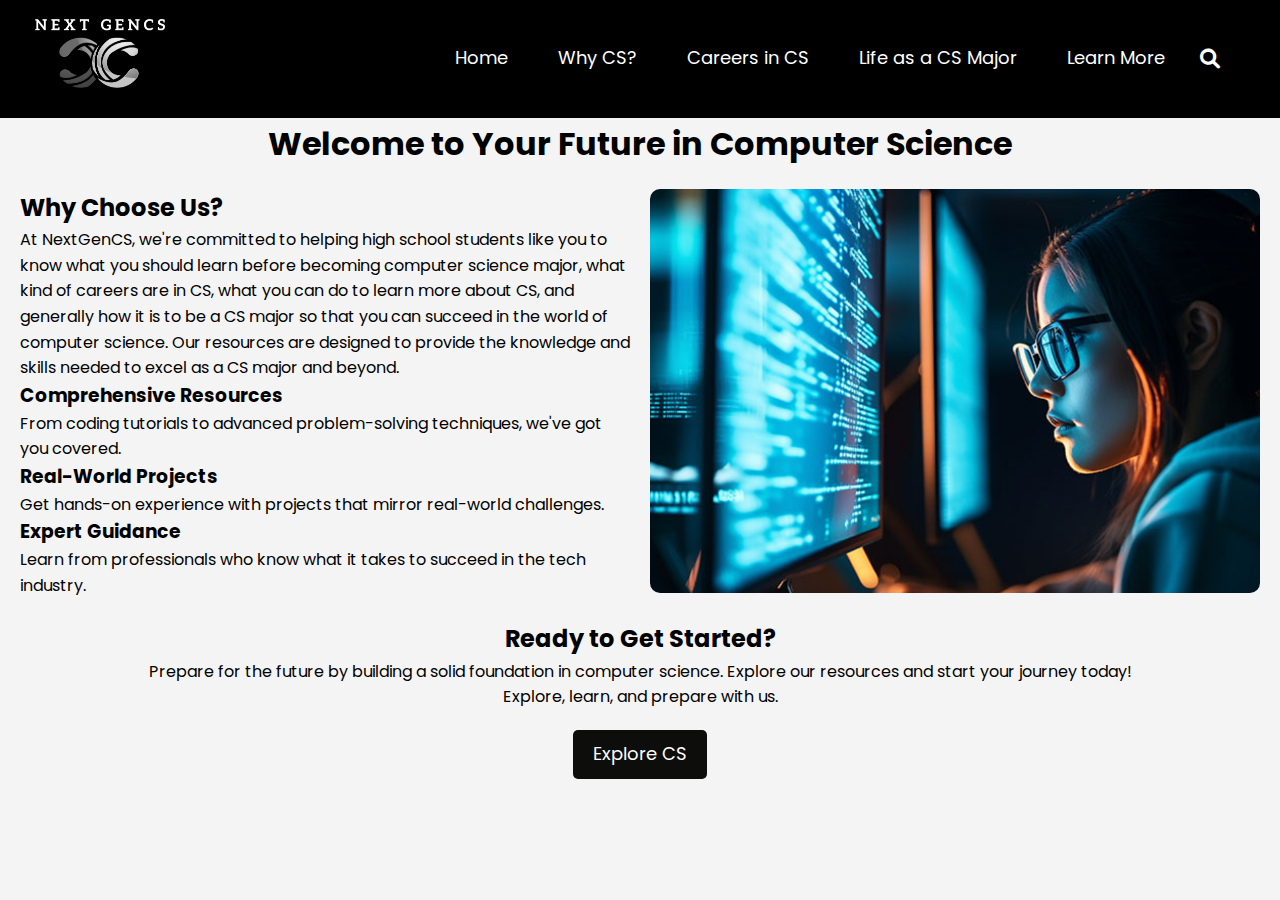
<file: index.html>
<!DOCTYPE html>
<html lang="en">
<head>
    <meta charset="UTF-8">
    <meta name="viewport" content="width=device-width, initial-scale=1.0">
    <title>NextGenCS - Welcome to Your Future in Computer Science</title>
    <link rel="stylesheet" href="styles.css">
    <link href="https://fonts.googleapis.com/css2?family=Poppins:wght@400;500;700&display=swap" rel="stylesheet">
    <link rel="stylesheet" href="https://cdnjs.cloudflare.com/ajax/libs/font-awesome/6.0.0-beta3/css/all.min.css">
</head>
<body>

    <header>
        <div id="logo">
            <a href="index.html">
                <img src="images/logo.png" alt="NextGenCS Logo" height="100px">
            </a>
        </div>

        <nav>
            <ul class="menu">
                <li><a href="index.html">Home</a></li>
                <li><a href="why_cs.html">Why CS?</a></li>
                <li class="dropdown">
                    <a>Careers in CS</a>
                    <div class="dropdown-content">
                        <a href="jobsCS.html">Work Opportunities</a>
                        <a href="Salaries.html">Get Paid</a>
                    </div>
                </li>
               
                <li><a href="Cs_exeperience.html">Life as a CS Major</a></li>
                <li class="dropdown">
                    <a>Learn More</a>
                    <div class="dropdown-content">
                        <a href="learning.html">Learn CS</a>
                        <a href="history.html">History of CS</a>
                        <a href="csskills.html">CS Skills</a>
                        <a href="get_ready_cs.html">Prepare for CS</a>
                        <a href="learning.html">Resources</a>
                        <a href="csfunfacts.html">CS Funfacts</a>
                        
                    </div>
                </li>
            </ul>
        
            <div class="search-icon">
                <a href="#"><i class="fas fa-search"></i></a>
            </div>
        </nav>
    </header>



    <main>
        <center>
            <h1>Welcome to Your Future in Computer Science</h1>
   
          
         
        </center>
       
        
        <section class="combined-sections">

            <div class="about">
                <h2>Why Choose Us?</h2>
                <p>At NextGenCS, we're committed to helping high school students like you to know what you should learn before becoming computer science major, what kind of careers are in CS, what you can do to learn more about CS, and generally how it is to be a CS major so that you can succeed in the world of computer science. Our resources are designed to provide the knowledge and skills needed to excel as a CS major and beyond.</p>
               
           
    
           
            <div class="features">
                <div class="feature">
                    <h3>Comprehensive Resources</h3>
                    <p>From coding tutorials to advanced problem-solving techniques, we've got you covered.</p>
                </div>
                <div class="feature">
                    <h3>Real-World Projects</h3>
                    <p>Get hands-on experience with projects that mirror real-world challenges.</p>
                </div>
                <div class="feature">
                    <h3>Expert Guidance</h3>
                    <p>Learn from professionals who know what it takes to succeed in the tech industry.</p>
                </div>
            </div>
        </div>
        <div class="slideshow-section">
            <div class="slideshow-container">
                <div class="mySlides fade">
                    <img src="images/image1.png" style="width:100%">
                </div>
                <div class="mySlides fade">
                    <img src="images/image2.png" style="width:100%">
                </div>
                <div class="mySlides fade">
                    <img src="images/image3.png" style="width:100%">
                </div>
            </div>
        </div>
    </section>
    <center>
    <section class="get-started">
        <h2>Ready to Get Started?</h2>
        <p>Prepare for the future by building a solid foundation in computer science. Explore our resources and start your journey today!</p>
        <p>Explore, learn, and prepare with us.</p>
        <a href="explore_with_us.html" class="cta-button">Explore CS</a>
    </section>
    
        </section>
    </main>
</center>
    <script src="scripts.js"></script>

</body>
</html>
</file>
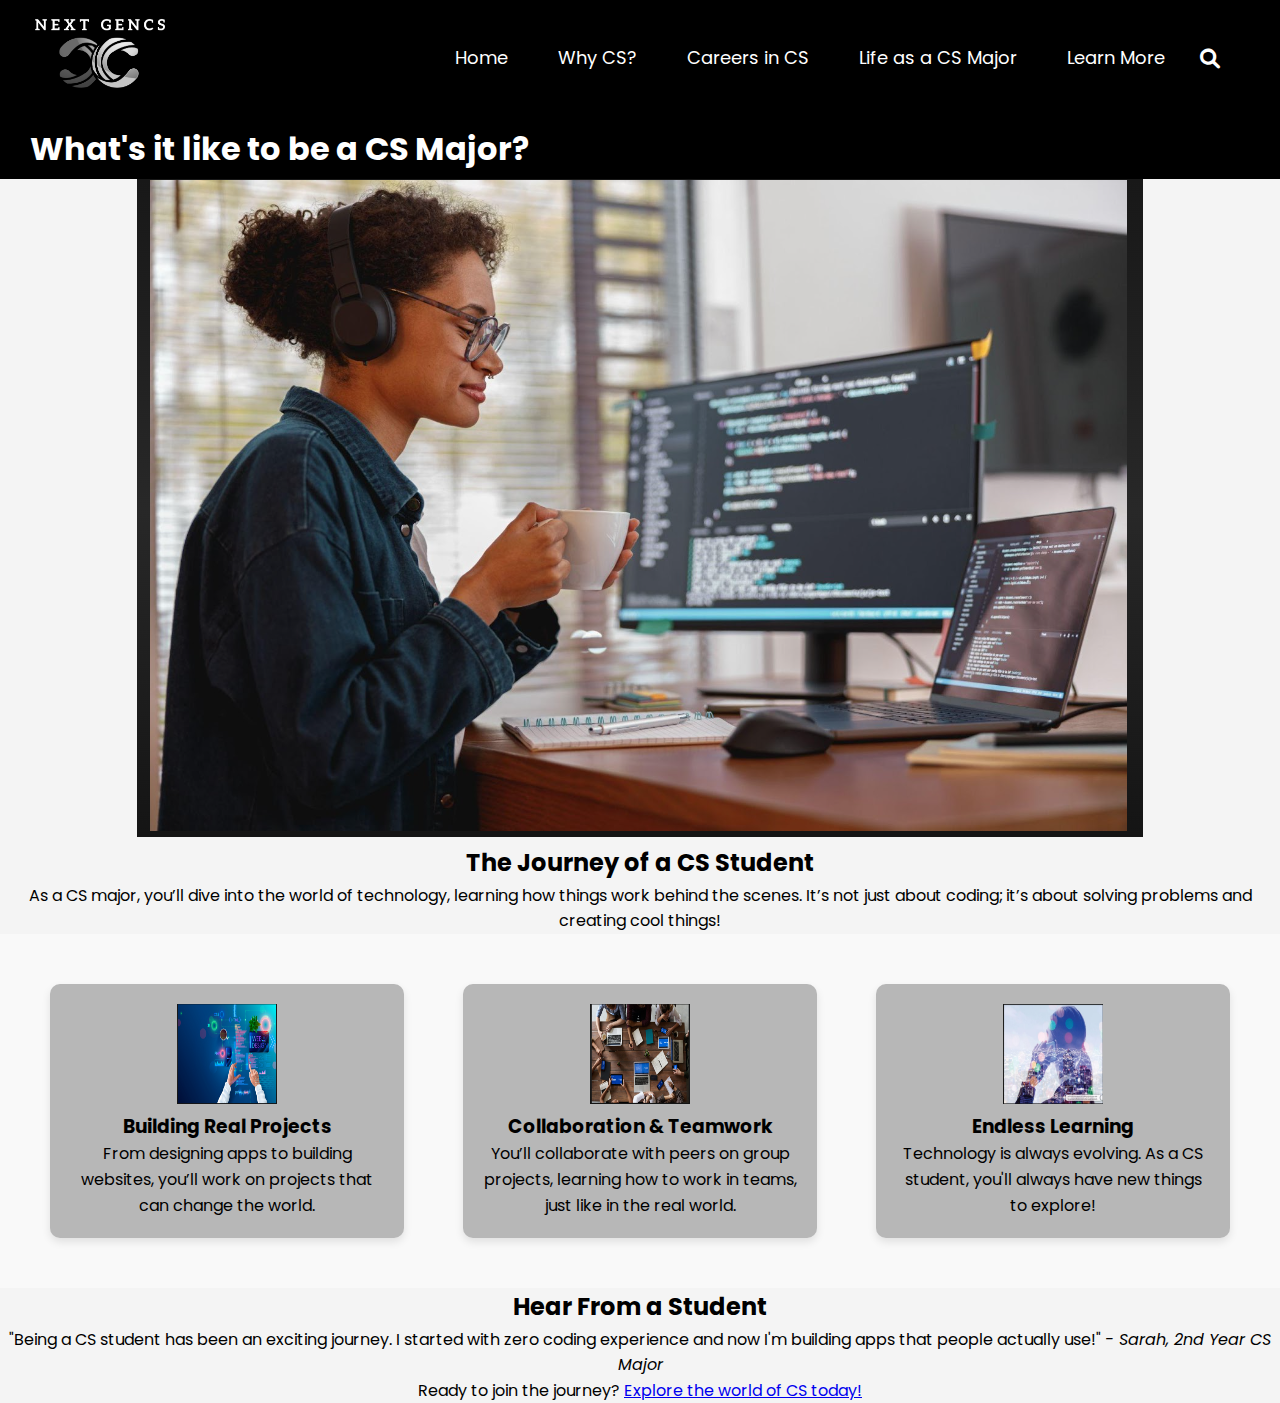
<file: Cs_exeperience.html>
<!DOCTYPE html>
<html lang="en">
<head>
    <meta charset="UTF-8">
    <meta name="viewport" content="width=device-width, initial-scale=1.0">
    <title>NextGenCS - Welcome to Your Future in Computer Science</title>
    <link rel="stylesheet" href="styles.css">
    <link href="https://fonts.googleapis.com/css2?family=Poppins:wght@400;500;700&display=swap" rel="stylesheet">
    <link rel="stylesheet" href="https://cdnjs.cloudflare.com/ajax/libs/font-awesome/6.0.0-beta3/css/all.min.css">
</head>
<body>

    <header>
        <div id="logo">
            <a href="index.html">
                <img src="images/logo.png" alt="NextGenCS Logo" height="100px">
            </a>
        </div>

        <nav>
            <ul class="menu">
                <li><a href="index.html">Home</a></li>
                <li><a href="why_cs.html">Why CS?</a></li>
                <li class="dropdown">
                    <a href="jobsCS.html" class="dropbtn">Careers in CS</a>
                    <div class="dropdown-content">
                        <a href="jobsCS.html">Work Opportunities</a>
                        <a href="Salaries.html">Get Paid</a>
                    </div>
                </li>
               
                <li><a href="Cs_exeperience.html">Life as a CS Major</a></li>
                <li class="dropdown">
                    <a href="learning.html">Learn More</a>
                    <div class="dropdown-content">
                        <a href="history.html">History of CS</a>
                        <a href="csskills.html">CS Skills</a>
                        <a href="get_ready_cs.html">Prepare for CS</a>
                        <a href="learning.html">Resources</a>
                        <a href="csfunfacts.html">CS Funfacts</a>
                    </div>
                </li>
            </ul>
        
            <div class="search-icon">
                <a href="#"><i class="fas fa-search"></i></a>
            </div>
        </nav>
    </header>

    <center>
<body>
    <header>
        <h1>What's it like to be a CS Major?</h1>
    </header>
</center>
<center>
    <section class="experience">
        <div class="intro">
            <img src="images/projects.png" alt="Students collaborating on laptops" class="intro-img">
            <div class="intro-text">
                <h2>The Journey of a CS Student</h2>
                <p>As a CS major, you’ll dive into the world of technology, learning how things work behind the scenes. It’s not just about coding; it’s about solving problems and creating cool things!</p>
            </div>
        </div>
    </center>
<center>


        <div class="cards"> 
            <div class="card">
                <img src="images/web project.png" alt="Building Projects" class="card-img">
                <div class="card-text">
                    <h3>Building Real Projects</h3>
                    <p>From designing apps to building websites, you’ll work on projects that can change the world.</p>
                </div>
            </div>
            <div class="card">
                <img src="images/teamwork.png" alt="Teamwork" class="card-img">
                <div class="card-text">
                    <h3>Collaboration & Teamwork</h3>
                    <p>You’ll collaborate with peers on group projects, learning how to work in teams, just like in the real world.</p>
                </div>
            </div>
            <div class="card">
                <img src="images/evolving Tech.png" alt="Endless Learning" class="card-img">
                <div class="card-text">
                    <h3>Endless Learning</h3>
                    <p>Technology is always evolving. As a CS student, you'll always have new things to explore!</p>
                </div>
            </div>
        </div>
    </center>
<center>
        <div class="testimonial">
            <div class="testimonial-text">
                <h2>Hear From a Student</h2>
                <blockquote>
                    "Being a CS student has been an exciting journey. I started with zero coding experience and now I'm building apps that people actually use!" 
                    <cite>- Sarah, 2nd Year CS Major</cite>
                </blockquote>
            </div>
        </div>
    </section>
<center>
    <footer>
        <p>Ready to join the journey? <a href="#">Explore the world of CS today!</a></p>
    </footer>
</center>
   
</body>

</html>
</file>
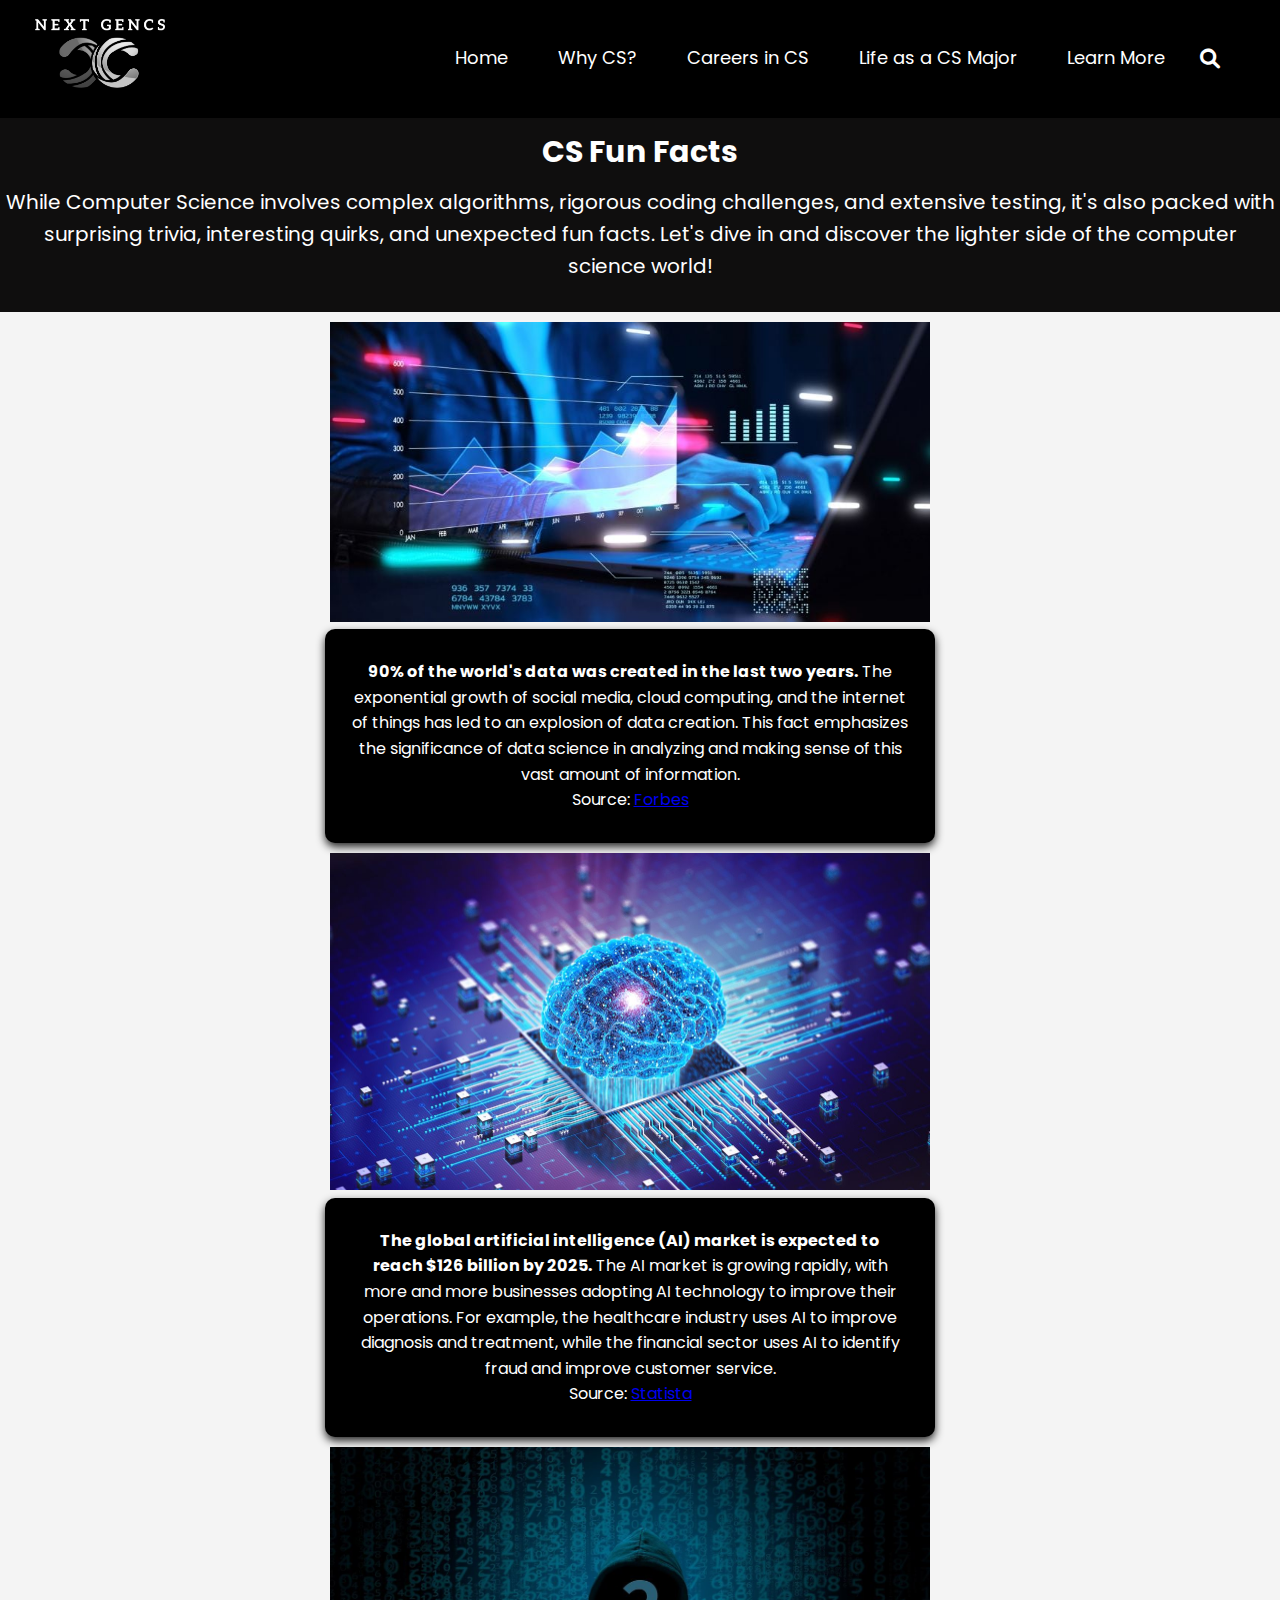
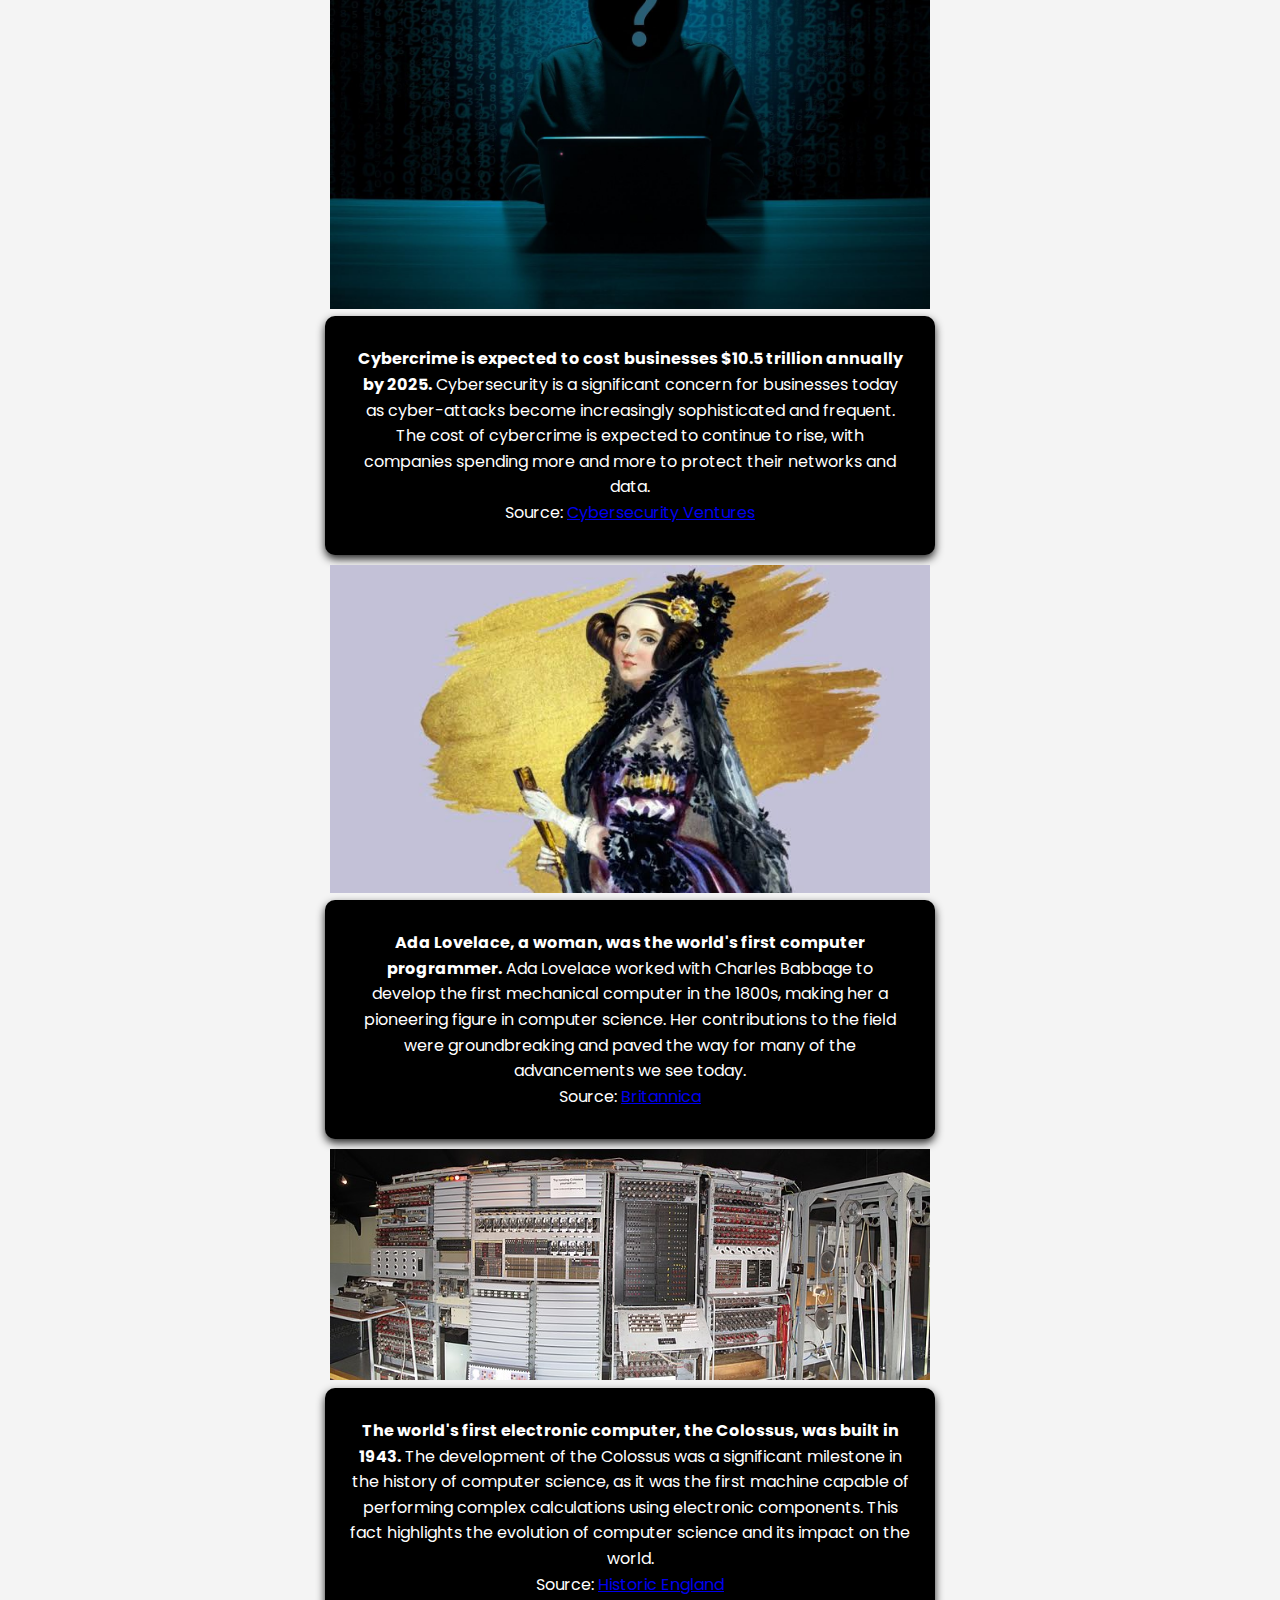
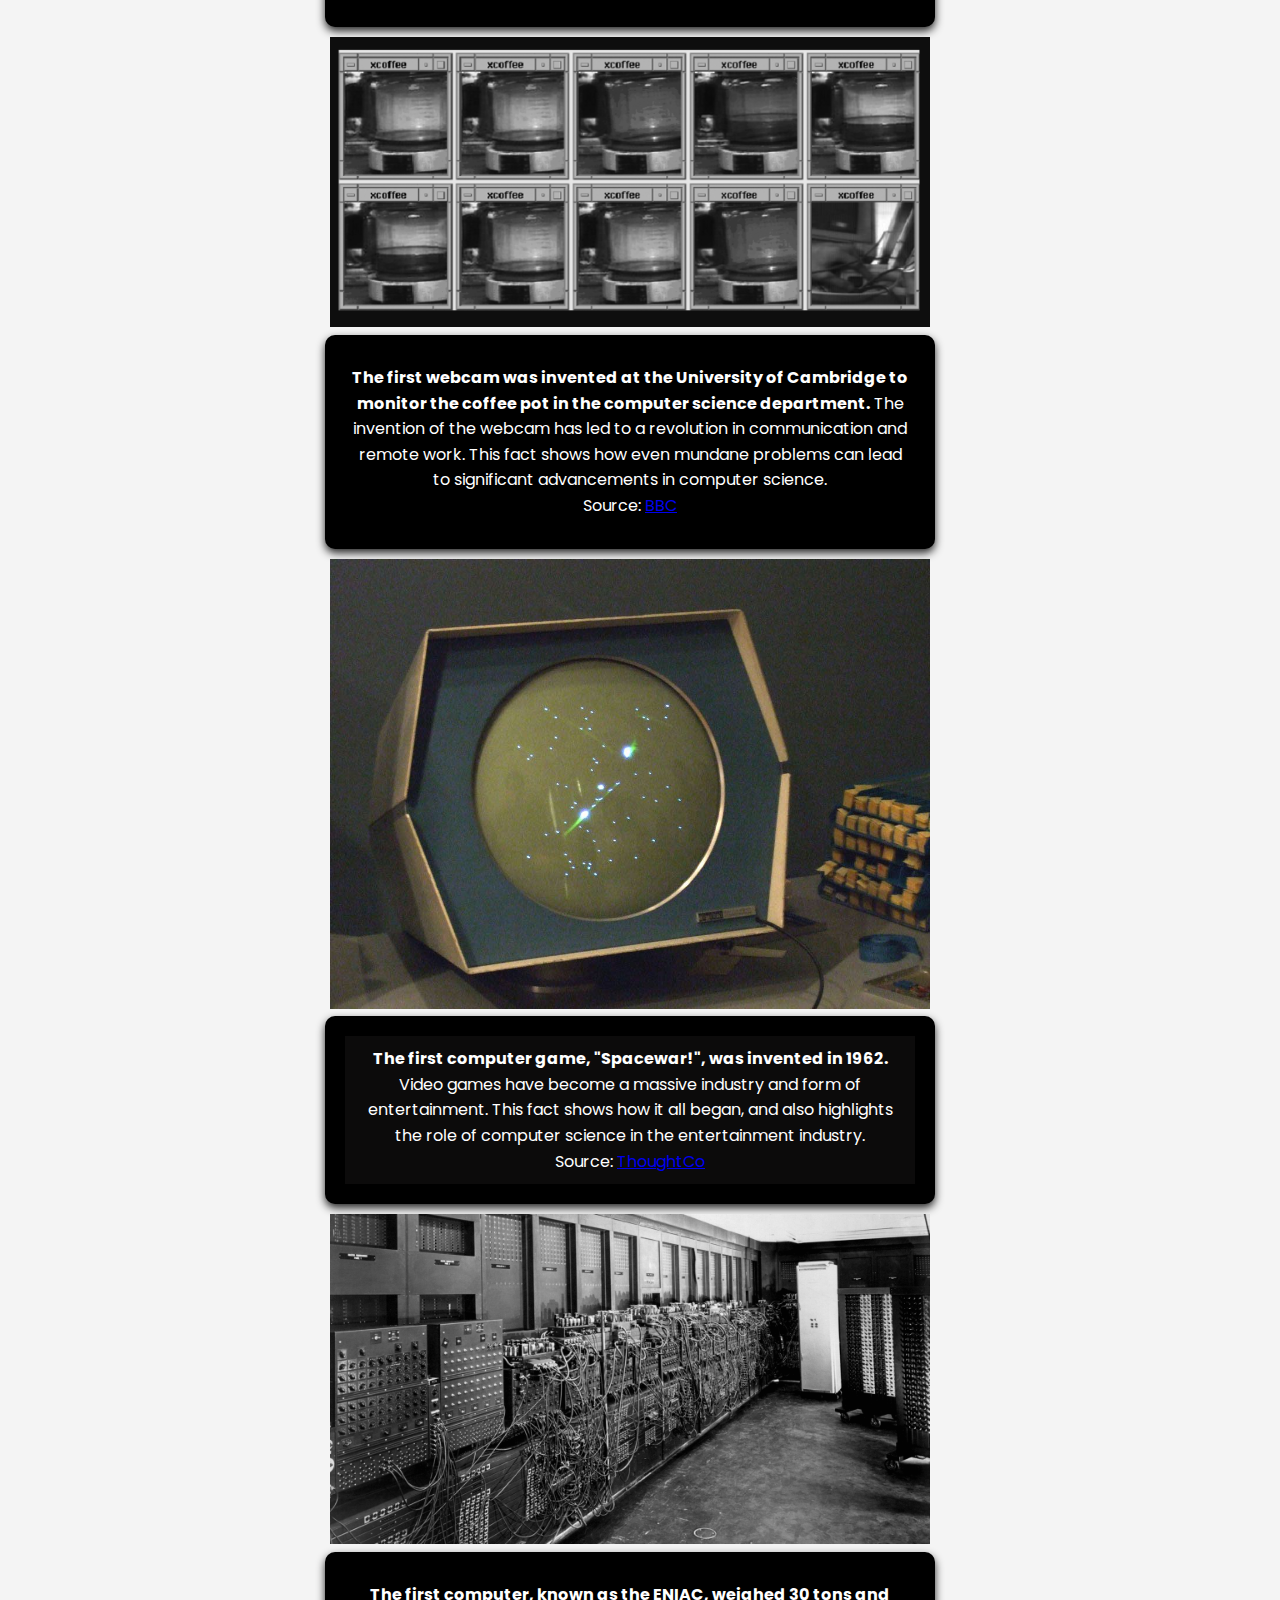
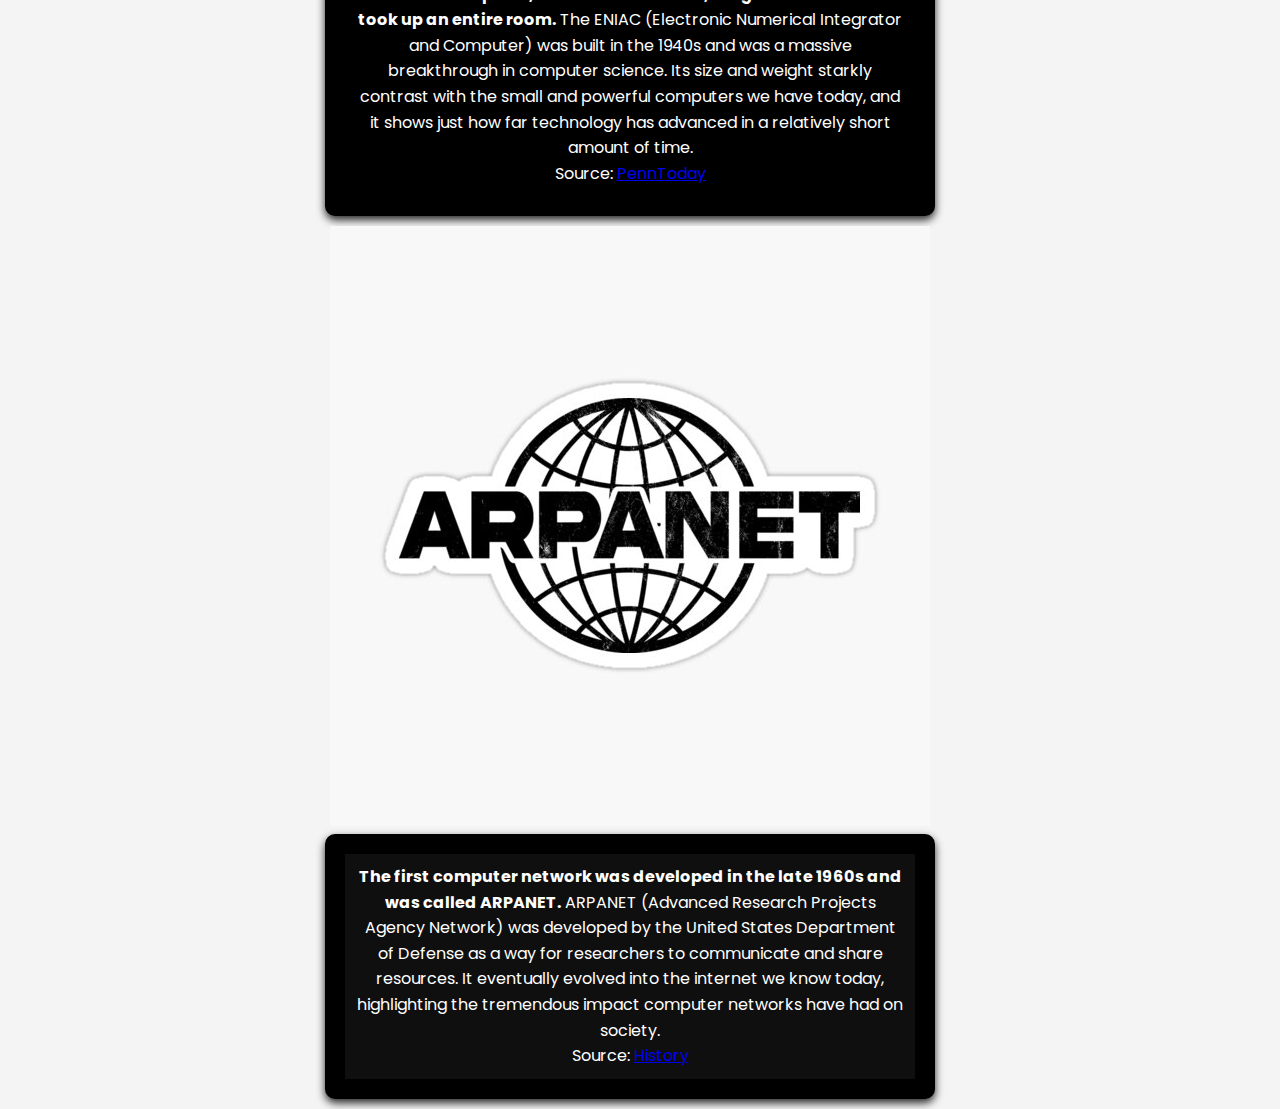
<file: csfunfacts.html>
<!DOCTYPE html>
<html lang="en">
<head>
    <meta charset="UTF-8">
    <meta name="viewport" content="width=device-width, initial-scale=1.0">
    <meta http-equiv="X-UA-Compatible" content="IE=edge">
    <title>Why Choose Computer Science?</title>
    <link rel="stylesheet" href="styles.css">
    <link href="https://fonts.googleapis.com/css2?family=Poppins:wght@400;500;700&display=swap" rel="stylesheet">
    <link rel="stylesheet" href="https://cdnjs.cloudflare.com/ajax/libs/font-awesome/6.0.0-beta3/css/all.min.css">
</head>
<body>

    <header>
        <div id="logo">
            <a href="index.html">
                <img src="images/logo.png" alt="NextGenCS Logo" height="100px">
            </a>
        </div>

        <nav>
            <ul class="menu">
                <li><a href="index.html">Home</a></li>
                <li><a href="why_cs.html">Why CS?</a></li>
                <li class="dropdown">
                    <a href="jobsCS.html" class="dropbtn">Careers in CS</a>
                    <div class="dropdown-content">
                        <a href="jobsCS.html">Work Opportunities</a>
                        <a href="Salaries.html">Get Paid</a>
                    </div>
                </li>
               
                <li><a href="Cs_exeperience.html">Life as a CS Major</a></li>
                <li class="dropdown">
                    <a href="learning.html">Learn More</a>
                    <div class="dropdown-content">
                        <a href="history.html">History of CS</a>
                        <a href="csskills.html">CS Skills</a>
                        <a href="get_ready_cs.html">Prepare for CS</a>
                        <a href="learning.html">Resources</a>
                        <a href="csfunfacts.html">CS Funfacts</a>
                    </div>
                </li>
            </ul>
            <div class="search-icon">
                <a href="#"><i class="fas fa-search"></i></a>
            </div>
        </nav>
    </header>


    <main>
        <section class="hero">
            <h1>CS Fun Facts</h1>
            <p>While Computer Science involves complex algorithms, rigorous coding challenges, and extensive testing, it's also packed with surprising trivia, interesting quirks, and unexpected fun facts. Let's dive in and discover the lighter side of the computer science world!</p>
        </section>
<center>
        <section class="about">
            <div style="margin-bottom: 10px;"></div>
            <ul>
                <li>
                    <div style="margin-bottom: 10px;">
                      
                        <img src="images/Data Science 1600x800.jpg" alt="Data Growth" width="600">
                        <div class="section-cardfacts">
                            <div style="background-color: rgb(0, 0, 0); padding: 10px 0px; color: white;">
                            <strong>90% of the world's data was created in the last two years.</strong> The exponential growth of social media, cloud computing, and the internet of things has led to an explosion of data creation. This fact emphasizes the significance of data science in analyzing and making sense of this vast amount of information.
                            <br> Source: <a href="https://www.forbes.com/sites/bernardmarr/2018/05/21/how-much-data-do-we-create-every-day-the-mind-blowing-stats-everyone-should-read/" target="_blank">Forbes</a>
                        </div>
                        </div>
                    </div>
                </li>

                <li>
                    <div style="margin-bottom: 10px;">
                        <img src="images/ai.jpg" alt="AI" width="600">
                        <div class="section-cardfacts">
                        <div style="background-color: rgb(0, 0, 0); padding: 10px;color: white;">
                            <strong>The global artificial intelligence (AI) market is expected to reach $126 billion by 2025.</strong> The AI market is growing rapidly, with more and more businesses adopting AI technology to improve their operations. For example, the healthcare industry uses AI to improve diagnosis and treatment, while the financial sector uses AI to identify fraud and improve customer service.
                            <br> Source: <a href="https://www.statista.com/statistics/607716/worldwide-artificial-intelligence-market-revenues/" target="_blank">Statista</a>
                        </div>
                        </div>
                    </div>
                </li>

                <li>
                    <div style="margin-bottom: 10px;">
                        <img src="images/CYBERCRIME.jpeg" alt="Cybercrime" width="600">
                        <div class="section-cardfacts">
                        <div style="background-color: rgb(0, 0, 0); padding: 10px;color: white;">
                            <strong>Cybercrime is expected to cost businesses $10.5 trillion annually by 2025.</strong> Cybersecurity is a significant concern for businesses today as cyber-attacks become increasingly sophisticated and frequent. The cost of cybercrime is expected to continue to rise, with companies spending more and more to protect their networks and data.
                            <br> Source: <a href="https://cybersecurityventures.com/hackerpocalypse-cybercrime-report-2016/" target="_blank">Cybersecurity Ventures</a>
                        </div>
                        </div>
                    </div>
                </li>

                <li>
                    <div style="margin-bottom: 10px;">
                        <img src="images/ada.jpeg" alt="Ada Lovelace" width="600">
                        <div class="section-cardfacts">
                        <div style="background-color: rgb(0, 0, 0); padding: 10px;color: white;">
                            <strong>Ada Lovelace, a woman, was the world's first computer programmer.</strong> Ada Lovelace worked with Charles Babbage to develop the first mechanical computer in the 1800s, making her a pioneering figure in computer science. Her contributions to the field were groundbreaking and paved the way for many of the advancements we see today.
                            <br> Source: <a href="https://www.britannica.com/story/ada-lovelace-the-first-computer-programmer" target="_blank">Britannica</a>
                        </div>
                        </div>
                    </div>
                </li>

                <li>
                    <div style="margin-bottom: 10px;">
                        <img src="images/collasus.jpg" alt="The Colossus" width="600">
                        <div class="section-cardfacts">
                        <div style="background-color: rgb(0, 0, 0); padding: 10px 5px; color: white;">
                            <strong>The world's first electronic computer, the Colossus, was built in 1943.</strong> The development of the Colossus was a significant milestone in the history of computer science, as it was the first machine capable of performing complex calculations using electronic components. This fact highlights the evolution of computer science and its impact on the world.
                            <br> Source: <a href="https://historicengland.org.uk/listing/what-is-designation/heritage-highlights/worlds-first-programmable-computer/" target="_blank">Historic England</a>
                        </div>
                        </div>
                    </div>
                </li>

                <li>
                    <div style="margin-bottom: 10px;">
                        <img src="images/webcam.png" alt="The Colossus" width="600">
                        <div class="section-cardfacts">
                        <div style="background-color: rgb(0, 0, 0); padding: 10px 5px; color: white;">
                            <strong>The first webcam was invented at the University of Cambridge to monitor the coffee pot in the computer science department.</strong> The invention of the webcam has led to a revolution in communication and remote work. This fact shows how even mundane problems can lead to significant advancements in computer science.
                            <br> Source: <a href="https://www.bbc.com/news/technology-20439301" target="_blank">BBC</a>
                        </div>
                        </div>
                    </div>
                </li>

                <li>
                    <div style="margin-bottom: 10px;">
                        <img src="images/spacewar.jpg" alt="Spacewar" width="600">
                        <div class="section-cardfacts">
                        <div style="background-color: rgb(12, 11, 11); padding: 10px;color: white;">
                            <strong>The first computer game, "Spacewar!", was invented in 1962.</strong> Video games have become a massive industry and form of entertainment. This fact shows how it all began, and also highlights the role of computer science in the entertainment industry.
                            <br> Source: <a href="https://www.thoughtco.com/history-of-spacewar-1992412" target="_blank">ThoughtCo</a>
                        </div>
                    </div>
                </div>
                </li>

                <li>
                    <div style="margin-bottom: 10px;">
                        <img src="images/eniac.png" alt="ENIAC" width="600">
                        <div class="section-cardfacts">

                        <div style="background-color: rgb(0, 0, 0); padding: 10px;color: white;">
                            <strong>The first computer, known as the ENIAC, weighed 30 tons and took up an entire room.</strong> The ENIAC (Electronic Numerical Integrator and Computer) was built in the 1940s and was a massive breakthrough in computer science. Its size and weight starkly contrast with the small and powerful computers we have today, and it shows just how far technology has advanced in a relatively short amount of time.
                            <br> Source: <a href="https://penntoday.upenn.edu/news/worlds-first-general-purpose-computer-turns-75" target="_blank">PennToday</a>
                        </div>
                    </div>
                    </div>
                </li>

                <li>
                    <div style="margin-bottom: 10px;">
                        <img src="images/arpanet.jpg" alt="Arpanet" width="600">
                        <div class="section-cardfacts">
                        <div style="background-color: rgb(15, 15, 15); padding: 10px;color: white;">
                            <strong>The first computer network was developed in the late 1960s and was called ARPANET.</strong> ARPANET (Advanced Research Projects Agency Network) was developed by the United States Department of Defense as a way for researchers to communicate and share resources. It eventually evolved into the internet we know today, highlighting the tremendous impact computer networks have had on society.
                            <br> Source: <a href="https://www.history.com/news/who" target="_blank">History</a>
                        </div>
                        </div>
                    </div>
                </li>
            </ul>
        </section>

    </main>
</body>
</center>
</html>
</file>
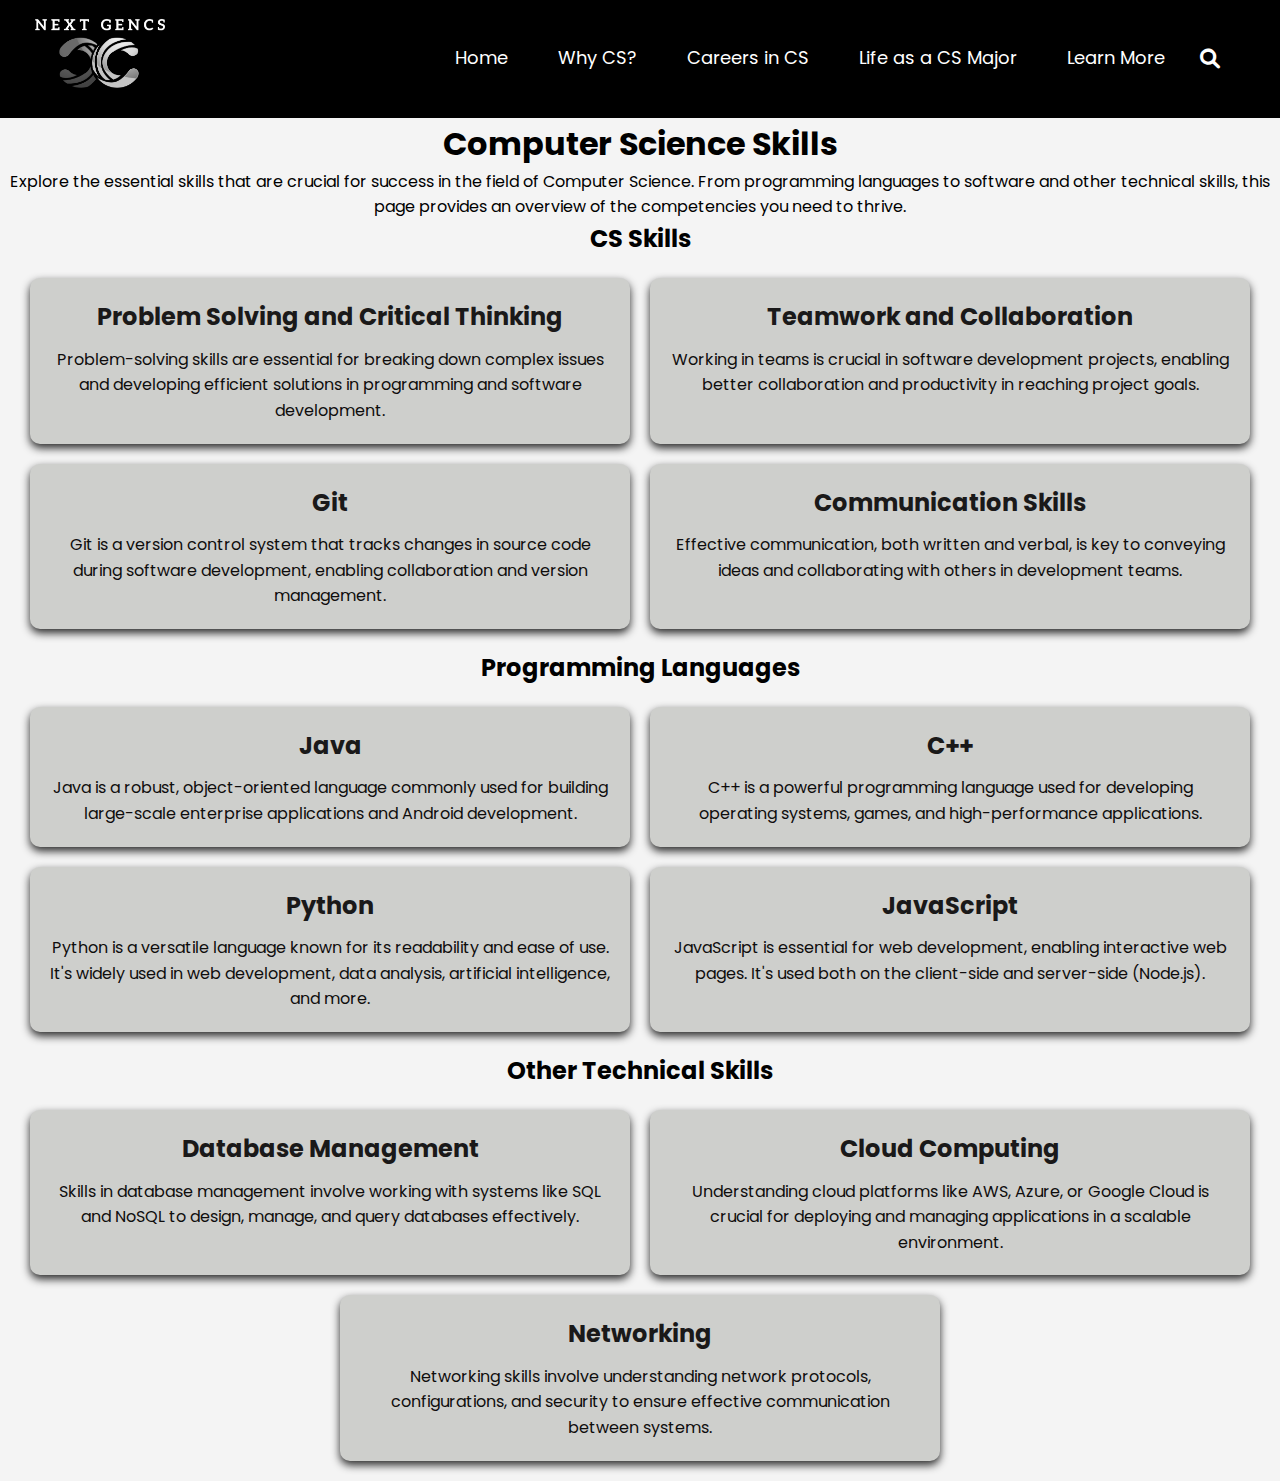
<file: csskills.html>
<!DOCTYPE html> 
<html lang="en">

<head>
    <meta charset="UTF-8">
    <title>Computer Science Skills</title>
    <meta name="viewport" content="width=device-width, initial-scale=1.0">
    <link rel="stylesheet" href="styles.css">
  
    <link href="https://fonts.googleapis.com/css2?family=Poppins:wght@400;500;700&display=swap" rel="stylesheet">
    <link rel="stylesheet" href="https://cdnjs.cloudflare.com/ajax/libs/font-awesome/6.0.0-beta3/css/all.min.css">
</head>

<body>
    <header>
        <div id="logo">
            <a href="index.html">
                <img src="images/logo.png" alt="NextGenCS Logo" height="100px">
            </a>
        </div>

        <nav>
            <ul class="menu">
                <li><a href="index.html">Home</a></li>
                <li><a href="why_cs.html">Why CS?</a></li>
                <li class="dropdown">
                    <a href="jobsCS.html" class="dropbtn">Careers in CS</a>
                    <div class="dropdown-content">
                        <a href="jobsCS.html">Work Opportunities</a>
                        <a href="Salaries.html">Get Paid</a>
                    </div>
                </li>
               
                <li><a href="Cs_exeperience.html">Life as a CS Major</a></li>
                <li class="dropdown">
                    <a href="learning.html">Learn More</a>
                    <div class="dropdown-content">
                        <a href="history.html">History of CS</a>
                        <a href="csskills.html">CS Skills</a>
                        <a href="get_ready_cs.html">Prepare for CS</a>
                        <a href="learning.html">Resources</a>
                        <a href="csfunfacts.html">CS Funfacts</a>
                    </div>
                </li>
            </ul>
        
            <div class="search-icon">
                <a href="#"><i class="fas fa-search"></i></a>
            </div>
        </nav>
    </header>



    <main> 

        <center>
            <h1>Computer Science Skills</h1>
            <p>Explore the essential skills that are crucial for success in the field of Computer Science. From programming languages to software and other technical skills, this page provides an overview of the competencies you need to thrive.</p>
        </center>
        </div>
<center>
        <div class="skill-category">
            <h2>CS Skills</h2>
            <div class="container1">
                <div class="section-card">
                    <h3>Problem Solving and Critical Thinking</h3>
                    <p>Problem-solving skills are essential for breaking down complex issues and developing efficient solutions in programming and software development.</p>
                </div>
                <div class="section-card">
                    <h3>Teamwork and Collaboration</h3>
                    <p>Working in teams is crucial in software development projects, enabling better collaboration and productivity in reaching project goals.</p>
                </div>
                <div class="section-card">
                    <h3>Git</h3>
                    <p>Git is a version control system that tracks changes in source code during software development, enabling collaboration and version management.</p>
                </div>
                <div class="section-card">
                    <h3>Communication Skills</h3>
                    <p>Effective communication, both written and verbal, is key to conveying ideas and collaborating with others in development teams.</p>
                </div>
            </div>
        </div>

       
        <section class="skills">
            <div class="skill-category">
                <h2>Programming Languages</h2>
                <div class="container1">
                    <div class="section-card">
                        <h3>Java</h3>
                        <p>Java is a robust, object-oriented language commonly used for building large-scale enterprise applications and Android development.</p>
                    </div>
                    <div class="section-card">
                        <h3>C++</h3>
                        <p>C++ is a powerful programming language used for developing operating systems, games, and high-performance applications.</p>
                    </div>
                    <div class="section-card">
                        <h3>Python</h3>
                        <p>Python is a versatile language known for its readability and ease of use. It's widely used in web development, data analysis, artificial intelligence, and more.</p>
                    </div>
                    <div class="section-card">
                        <h3>JavaScript</h3>
                        <p>JavaScript is essential for web development, enabling interactive web pages. It's used both on the client-side and server-side (Node.js).</p>
                    </div>
                </div>
            </div>
 
            <div class="skill-category">
                <h2>Other Technical Skills</h2>
                <div class="container1">
                    <div class="section-card">
                        <h3>Database Management</h3>
                        <p>Skills in database management involve working with systems like SQL and NoSQL to design, manage, and query databases effectively.</p>
                    </div>
                    <div class="section-card">
                        <h3>Cloud Computing</h3>
                        <p>Understanding cloud platforms like AWS, Azure, or Google Cloud is crucial for deploying and managing applications in a scalable environment.</p>
                    </div>
                    <div class="section-card">
                        <h3>Networking</h3>
                        <p>Networking skills involve understanding network protocols, configurations, and security to ensure effective communication between systems.</p>
                    </div>
                </div>
            </div>
        </section>
    </center>
    </main>
</body>

</html>
</file>
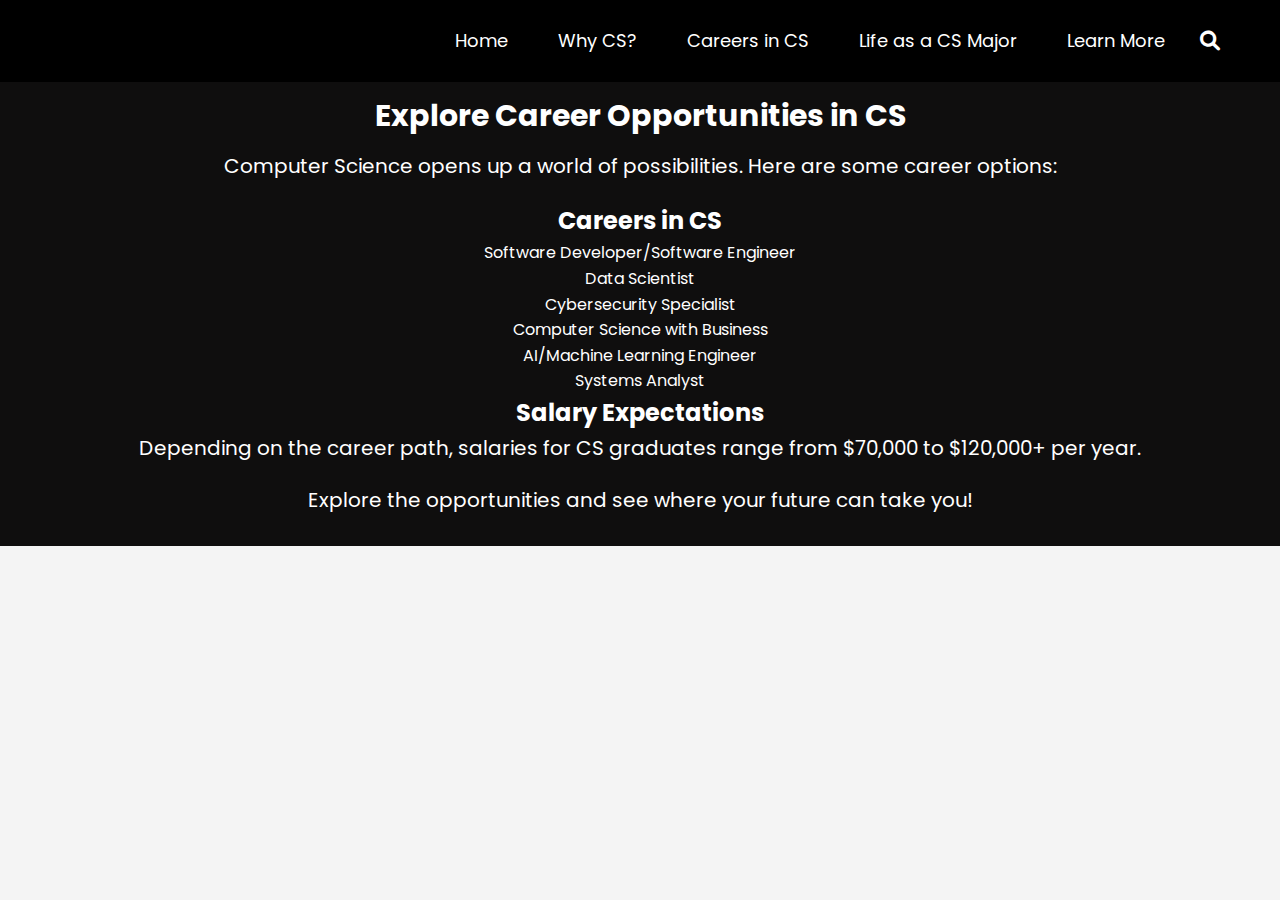
<file: explore_with_us.html>
<!DOCTYPE html>
<html lang="en">

<head>
    <meta charset="UTF-8">
    <title>Explore with Us</title>
    <meta name="viewport" content="width=device-width, initial-scale=1.0">
   

    <link rel="stylesheet" href="styles.css">
  
    <link href="https://fonts.googleapis.com/css2?family=Poppins:wght@400;500;700&display=swap" rel="stylesheet">
    <link rel="stylesheet" href="https://cdnjs.cloudflare.com/ajax/libs/font-awesome/6.0.0-beta3/css/all.min.css">

</head>

<body>
    <header>
        <div id="logo">
            <a href="index.html">

            </a>
        </div>

        <nav>
            <ul class="menu">
                <li><a href="index.html">Home</a></li>
                <li><a href="why_cs.html">Why CS?</a></li>
                <li class="dropdown">
                    <a href="jobsCS.html" class="dropbtn">Careers in CS</a>
                    <div class="dropdown-content">
                        <a href="jobsCS.html">Work Opportunities</a>
                        <a href="Salaries.html">Get Paid</a>
                    </div>
                </li>
               
                <li><a href="Cs_exeperience.html">Life as a CS Major</a></li>
                <li class="dropdown">
                    <a href="learning.html">Learn More</a>
                    <div class="dropdown-content">
                        <a href="history.html">History of CS</a>
                        <a href="csskills.html">CS Skills</a>
                        <a href="get_ready_cs.html">Prepare for CS</a>
                        <a href="learning.html">Resources</a>
                        <a href="csfunfacts.html">CS Funfacts</a>
                    </div>
                </li>
            </ul>
        
            <div class="search-icon">
                <a href="#"><i class="fas fa-search"></i></a>
            </div>
        </nav>
    </header>


    <main>
        <section class="hero">
            <h1>Explore Career Opportunities in CS</h1>
            <p>Computer Science opens up a world of possibilities. Here are some career options:</p>
            <h2>Careers in CS</h2>
            <div class="careers-list">
                <ul>
                    <li>Software Developer/Software Engineer</li>
                    <li>Data Scientist</li>
                    <li>Cybersecurity Specialist</li>
                    <li>Computer Science with Business</li>
                    <li>AI/Machine Learning Engineer</li>
                    <li>Systems Analyst</li>
                </ul>
            </div>
            <h2>Salary Expectations</h2>
            <p>Depending on the career path, salaries for CS graduates range from $70,000 to $120,000+ per year.</p>
            <p>Explore the opportunities and see where your future can take you!</p>
        </section>
    </main>
</body>

</html>
</file>
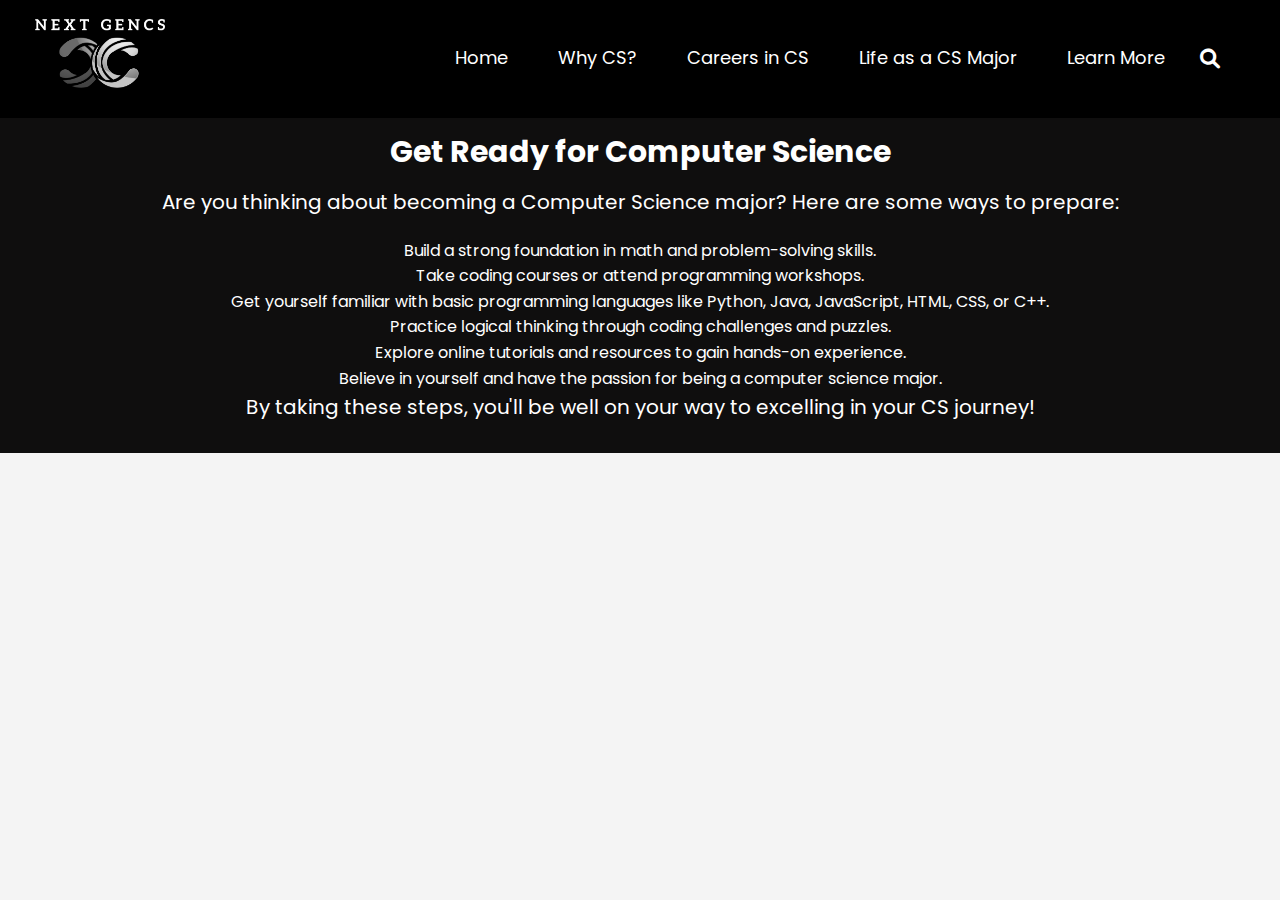
<file: get_ready_cs.html>
<!DOCTYPE html>
<html lang="en">

<head>
    <meta charset="UTF-8">
    <title>Get Ready for CS</title>
    <meta name="viewport" content="width=device-width, initial-scale=1.0">
    <link rel="stylesheet" href="styles.css">
  
    <link href="https://fonts.googleapis.com/css2?family=Poppins:wght@400;500;700&display=swap" rel="stylesheet">
    <link rel="stylesheet" href="https://cdnjs.cloudflare.com/ajax/libs/font-awesome/6.0.0-beta3/css/all.min.css">

</head>

<body>
    <header>
        <div id="logo">
            <a href="index.html">
                <img src="images/logo.png" alt="NextGenCS Logo" height="100px">
            </a>
        </div>

        <nav>
            <ul class="menu">
                <li><a href="index.html">Home</a></li>
                <li><a href="why_cs.html">Why CS?</a></li>
                <li class="dropdown">
                    <a href="jobsCS.html" class="dropbtn">Careers in CS</a>
                    <div class="dropdown-content">
                        <a href="jobsCS.html">Work Opportunities</a>
                        <a href="Salaries.html">Get Paid</a>
                    </div>
                </li>
               
                <li><a href="Cs_exeperience.html">Life as a CS Major</a></li>
                <li class="dropdown">
                    <a href="learning.html">Learn More</a>
                    <div class="dropdown-content">
                        <a href="history.html">History of CS</a>
                        <a href="csskills.html">CS Skills</a>
                        <a href="get_ready_cs.html">Prepare for CS</a>
                        <a href="learning.html">Resources</a>
                        <a href="csfunfacts.html">CS Funfacts</a>
                    </div>
                </li>
            </ul>
        
            <div class="search-icon">
                <a href="#"><i class="fas fa-search"></i></a>
            </div>
        </nav>
    </header>
    <main>
        <section class="hero">
            <h1>Get Ready for Computer Science</h1>
            <p>Are you thinking about becoming a Computer Science major? Here are some ways to prepare:</p>
            <div class="prep-list">
                <ul>
                    <li>Build a strong foundation in math and problem-solving skills.</li>
                    <li>Take coding courses or attend programming workshops.</li>
                    <li>Get yourself familiar with basic programming languages like Python, Java, JavaScript, HTML, CSS, or C++.</li>
                    <li>Practice logical thinking through coding challenges and puzzles.</li>
                    <li>Explore online tutorials and resources to gain hands-on experience.</li>
                    <li>Believe in yourself and have the passion for being a computer science major.</li>
                </ul>
            </div>
            <p>By taking these steps, you'll be well on your way to excelling in your CS journey!</p>
        </section>
    </main>

</body>

</html>
</file>
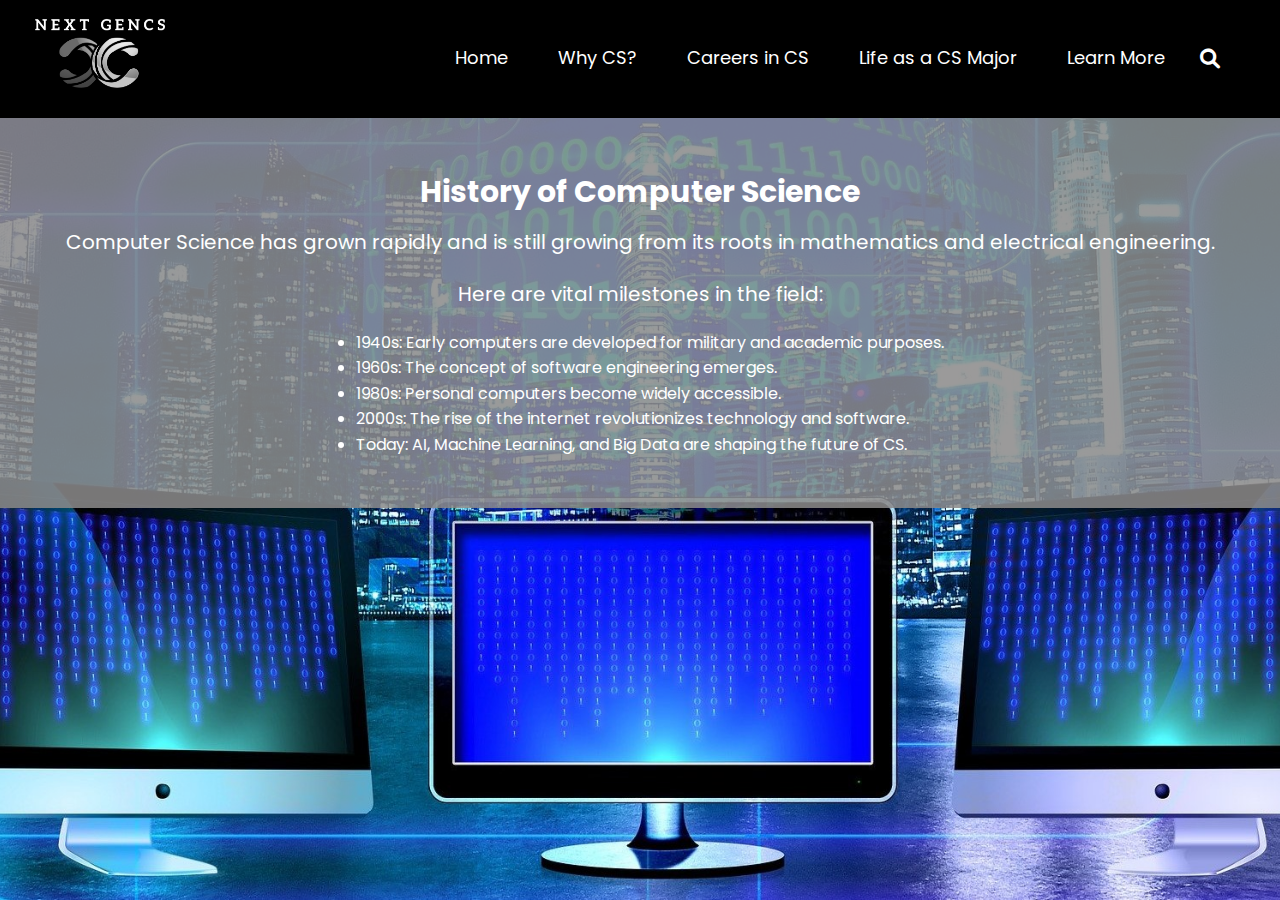
<file: history.html>
<!DOCTYPE html>
<html lang="en">
<head>
    <meta charset="UTF-8">
    <title>History Of Computer Science</title>
    <meta name="viewport" content="width=device-width, initial-scale=1.0">
    <link rel="stylesheet" href="styles.css">
    <link href="https://fonts.googleapis.com/css2?family=Poppins:wght@400;500;700&display=swap" rel="stylesheet">
    <link rel="stylesheet" href="https://cdnjs.cloudflare.com/ajax/libs/font-awesome/6.0.0-beta3/css/all.min.css">
</head>

<body>
    <header>
        <div id="logo">
            <a href="index.html">
                <img src="images/logo.png" alt="NextGenCS Logo" height="100px">
            </a>
        </div>

        <nav>
            <ul class="menu">
                <li><a href="index.html">Home</a></li>
                <li><a href="why_cs.html">Why CS?</a></li>
                <li class="dropdown">
                    <a href="jobsCS.html" class="dropbtn">Careers in CS</a>
                    <div class="dropdown-content">
                        <a href="jobsCS.html">Work Opportunities</a>
                        <a href="Salaries.html">Get Paid</a>
                    </div>
                </li>
               
                <li><a href="Cs_exeperience.html">Life as a CS Major</a></li>
                <li class="dropdown">
                    <a href="learning.html">Learn More</a>
                    <div class="dropdown-content">
                        <a href="history.html">History of CS</a>
                        <a href="csskills.html">CS Skills</a>
                        <a href="get_ready_cs.html">Prepare for CS</a>
                        <a href="learning.html">Resources</a>
                        <a href="csfunfacts.html">CS Funfacts</a>
                    </div>
                </li>
            </ul>
        
            <div class="search-icon">
                <a href="#"><i class="fas fa-search"></i></a>
            </div>
        </nav>
    </header>
    <main>
        <section class="hero">
            <h1>History of Computer Science</h1>
            <p>Computer Science has grown rapidly and is still growing from its roots in mathematics and electrical engineering.</p>
            <p> Here are vital milestones in the field:</p>
            <div class="history-list">
                <ul>
                    <li>1940s: Early computers are developed for military and academic purposes.</li>
                    <li>1960s: The concept of software engineering emerges.</li>
                    <li>1980s: Personal computers become widely accessible.</li>
                    <li>2000s: The rise of the internet revolutionizes technology and software.</li>
                    <li>Today: AI, Machine Learning, and Big Data are shaping the future of CS.</li>
                </ul>
            </div>
        </section>

        <div class="image-container">

        </div>
    </main>
    <style>
        
        nav {
            display: flex;
            align-items: center;
        }

        nav ul.menu {
            list-style-type: none;
            display: flex;
            justify-content: center;
        }

        nav ul.menu li {
            margin: 0 15px;
        }


        nav ul.menu li a:hover {
            background-color: #6b6b6b !important; 
            border-radius: 5px;
        }

        .hero {
            background-color: rgba(139, 138, 138, 0.862) !important; 
            color: #fff !important; 
            padding: 50px 20px;
            text-align: center;
        }

        .hero h1 {
            font-size: 30px;
            margin-bottom: 10px;
        }

        .hero p {
            font-size: 20px;
            margin-bottom: 20px;
        }

        .history-list {
            display: flex;
            justify-content: center;
            
        }

        .history-list ul {
            list-style-type: disc;
            padding-left: 20px;
            text-align: left;
            margin: 0;
        }

        .image-container {
            text-align: center;
            margin-top: 20px;
        }
 body::before {
            content: "";
            position: absolute;
            top: 0;
            left: 0;
            width: 100vw; 
            height: 100vh; 
            background-image: url('images/SEIV-picture.jpg'); 
            background-size: cover; 
            background-position: center; 
            background-repeat: no-repeat; 
            z-index: -1; 
            animation: blink 2s infinite; 
        }


        .image-container img {
            max-width: 100%;
            height: auto;
            border-radius: 5px;
            box-shadow: 0 0 10px rgba(0, 0, 0, 0.1);
        }
    </style>
</body>

</html>
</file>
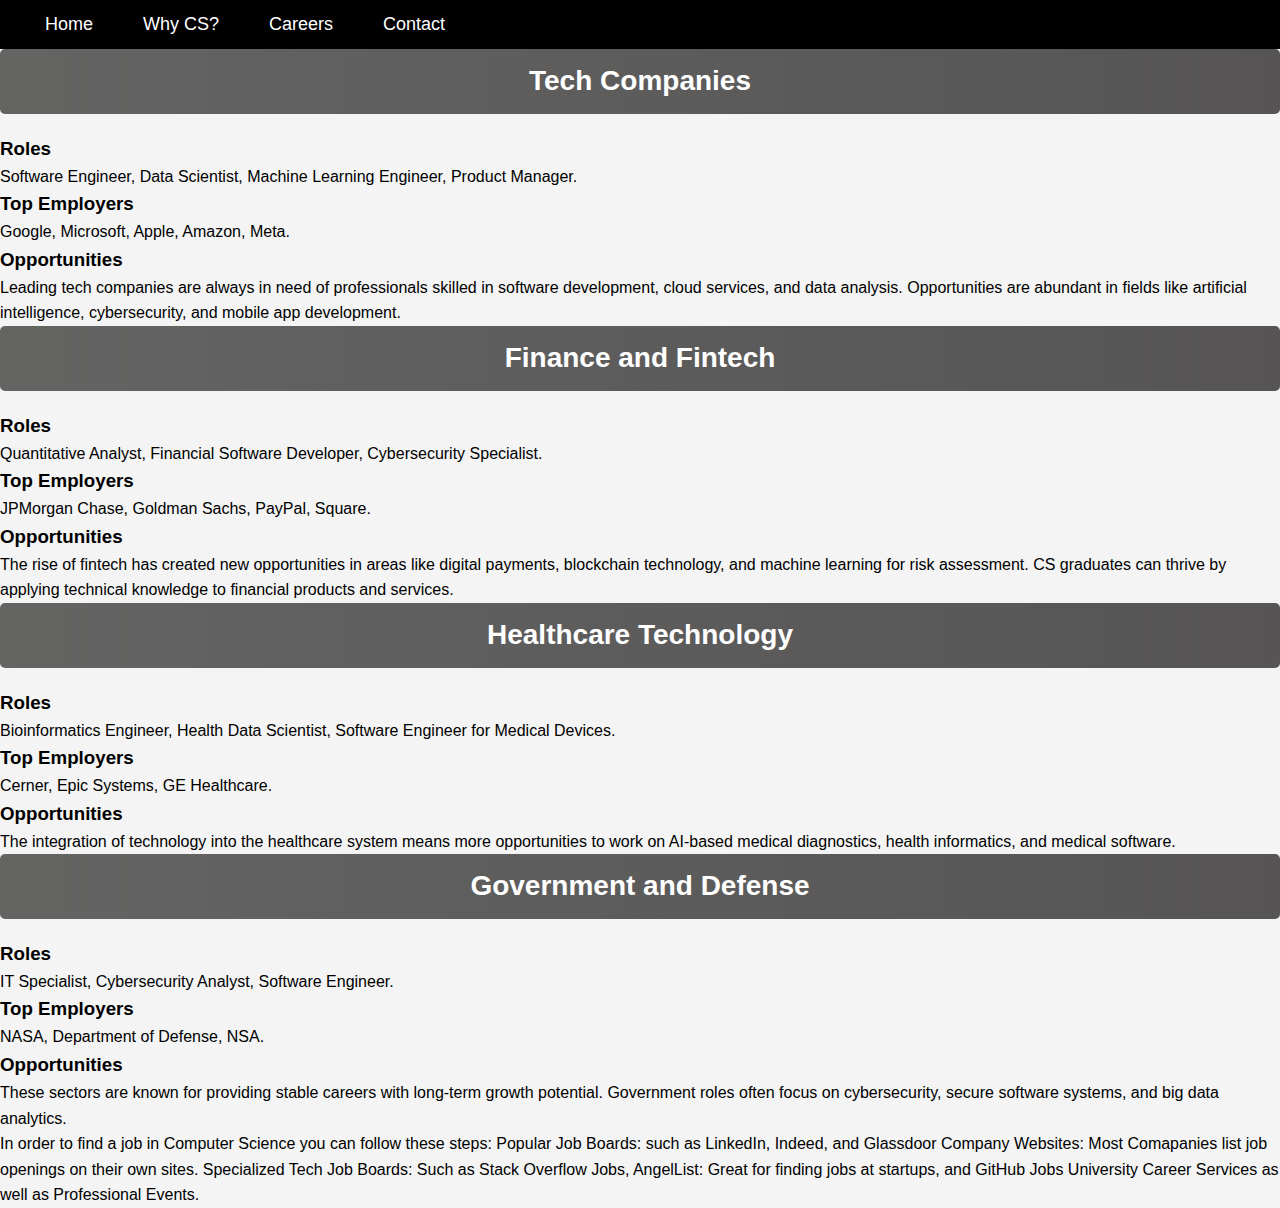
<file: jobOpportunities.html>
<!DOCTYPE html>
<html lang="en">
<head>
    <link rel="stylesheet" href="styles.css">
    <title>Job Opportunities</title>
    <nav>
        <ul class="menu">
            <li><a href="index.html">Home</a></li>
            <li><a href="whycs.html">Why CS?</a></li>
            <li><a href="careers.html">Careers</a></li>
            <li><a href="contact.html">Contact</a></li>
        </ul>
    </nav>
</head>
<body>
<h2 align = "center" class= "section-title"> Tech Companies </h2>
<h3> Roles </h3>
<p> Software Engineer, Data Scientist, Machine Learning Engineer, Product Manager. </p>
<h3> Top Employers </h3>
<p>  Google, Microsoft, Apple, Amazon, Meta. </p>
<h3> Opportunities </h3>
<p>  Leading tech companies are always in need of professionals skilled in software development, cloud services, and data analysis.
Opportunities are abundant in fields like artificial intelligence, cybersecurity, and mobile app development. </p>

<h2 align = "center" class= "section-title"> Finance and Fintech </h2>
<h3> Roles </h3>
<p> Quantitative Analyst, Financial Software Developer, Cybersecurity Specialist. </p>
<h3> Top Employers </h3>
<p> JPMorgan Chase, Goldman Sachs, PayPal, Square. </p>
<h3> Opportunities </h3>
<p>  The rise of fintech has created new opportunities in areas like digital payments, blockchain technology, and machine learning for risk assessment. 
CS graduates can thrive by applying technical knowledge to financial products and services. </p>

<h2 align = "center" class= "section-title"> Healthcare Technology </h2>
<h3> Roles </h3>
<p> Bioinformatics Engineer, Health Data Scientist, Software Engineer for Medical Devices. </p>
<h3> Top Employers </h3>
<p> Cerner, Epic Systems, GE Healthcare. </p>
<h3> Opportunities </h3>
<p>  The integration of technology into the healthcare system means more opportunities to work on AI-based medical diagnostics, health informatics, and medical software. </p>

<h2 align = "center" class= "section-title"> Government and Defense </h2>
<h3> Roles </h3>
<p> IT Specialist, Cybersecurity Analyst, Software Engineer. </p>
<h3> Top Employers </h3>
<p> NASA, Department of Defense, NSA. </p>
<h3> Opportunities </h3>
<p>  These sectors are known for providing stable careers with long-term growth potential. 
Government roles often focus on cybersecurity, secure software systems, and big data analytics. </p>

    <p> In order to find a job in Computer Science you can follow these steps: 
    Popular Job Boards: such as LinkedIn, Indeed, and Glassdoor
    Company Websites: Most Comapanies list job openings on their own sites.
    Specialized Tech Job Boards: Such as Stack Overflow Jobs, AngelList: Great for finding jobs at startups, and GitHub Jobs
    University Career Services as well as Professional Events. </p>

    

</body>
</file>
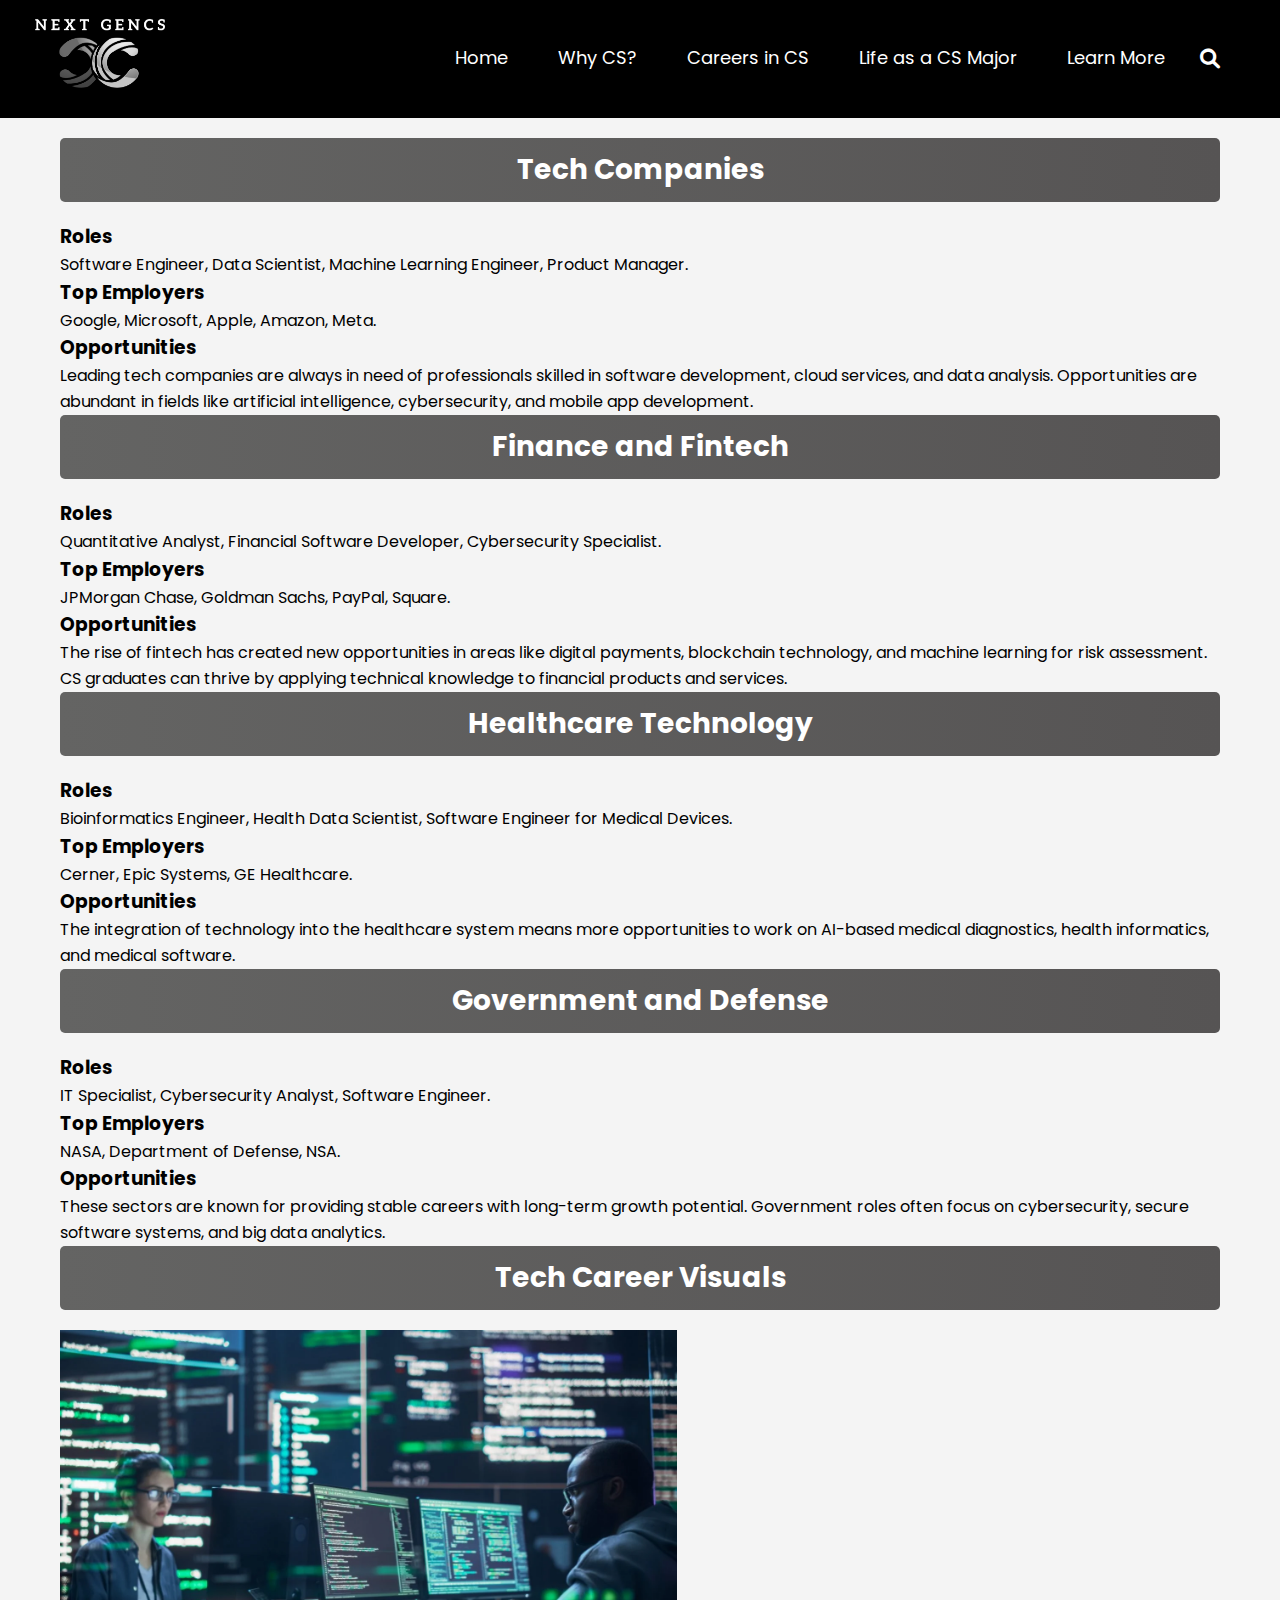
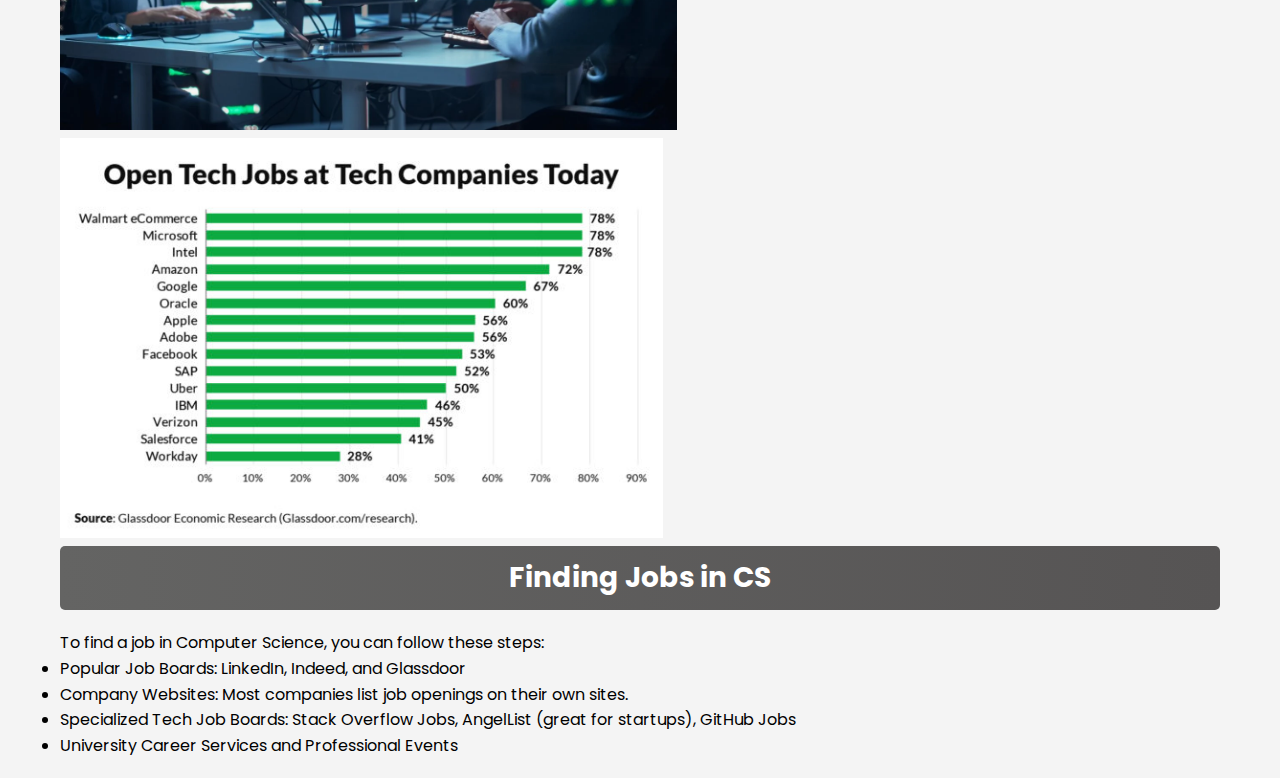
<file: jobsCS.html>
<!DOCTYPE html>
<html lang="en">
<head>
    <meta charset="UTF-8">
    <meta name="viewport" content="width=device-width, initial-scale=1.0">
    <title>Careers in Computer Science</title>
    <link rel="stylesheet" href="styles.css">
    <link href="https://fonts.googleapis.com/css2?family=Poppins:wght@400;500;700&display=swap" rel="stylesheet">
    <link rel="stylesheet" href="https://cdnjs.cloudflare.com/ajax/libs/font-awesome/6.0.0-beta3/css/all.min.css">
</head>
<body>
    <header>
        <div id="logo">
            <a href="index.html">
                <img src="images/logo.png" alt="NextGenCS Logo" height="100px">
            </a>
        </div>

        <nav>
            <ul class="menu">
                <li><a href="index.html">Home</a></li>
                <li><a href="why_cs.html">Why CS?</a></li>
                <li class="dropdown">
                    <a href="jobsCS.html" class="dropbtn">Careers in CS</a>
                    <div class="dropdown-content">
                        <a href="jobsCS.html">Work Opportunities</a>
                        <a href="Salaries.html">Get Paid</a>
                    </div>
                </li>
               
                <li><a href="Cs_exeperience.html">Life as a CS Major</a></li>
                <li class="dropdown">
                    <a href="learning.html">Learn More</a>
                    <div class="dropdown-content">
                        <a href="history.html">History of CS</a>
                        <a href="csskills.html">CS Skills</a>
                        <a href="get_ready_cs.html">Prepare for CS</a>
                        <a href="learning.html">Resources</a>
                        <a href="csfunfacts.html">CS Funfacts</a>
                    </div>
                </li>
            </ul>
        
            <div class="search-icon">
                <a href="#"><i class="fas fa-search"></i></a>
            </div>
        </nav>
    </header>

   
    <div class="content">
        <section>
            <!-- Use of Gradient Backgrounds and Cleaner Typography -->
            <h2 class="section-title">Tech Companies</h2>
            <div class="section-content">
                <h3>Roles</h3>
                <p>Software Engineer, Data Scientist, Machine Learning Engineer, Product Manager.</p>
                <h3>Top Employers</h3>
                <p>Google, Microsoft, Apple, Amazon, Meta.</p>
                <h3>Opportunities</h3>
                <p>Leading tech companies are always in need of professionals skilled in software development, cloud services, and data analysis. Opportunities are abundant in fields like artificial intelligence, cybersecurity, and mobile app development.</p>
            </div>
        </section>
        
        <section>
            <h2 class="section-title">Finance and Fintech</h2>
            <div class="section-content">
                <h3>Roles</h3>
                <p>Quantitative Analyst, Financial Software Developer, Cybersecurity Specialist.</p>
                <h3>Top Employers</h3>
                <p>JPMorgan Chase, Goldman Sachs, PayPal, Square.</p>
                <h3>Opportunities</h3>
                <p>The rise of fintech has created new opportunities in areas like digital payments, blockchain technology, and machine learning for risk assessment. CS graduates can thrive by applying technical knowledge to financial products and services.</p>
            </div>
        </section>
        
        <section>
            <h2 class="section-title">Healthcare Technology</h2>
            <div class="section-content">
                <h3>Roles</h3>
                <p>Bioinformatics Engineer, Health Data Scientist, Software Engineer for Medical Devices.</p>
                <h3>Top Employers</h3>
                <p>Cerner, Epic Systems, GE Healthcare.</p>
                <h3>Opportunities</h3>
                <p>The integration of technology into the healthcare system means more opportunities to work on AI-based medical diagnostics, health informatics, and medical software.</p>
            </div>
        </section>
        
        <section>
            <h2 class="section-title">Government and Defense</h2>
            <div class="section-content">
                <h3>Roles</h3>
                <p>IT Specialist, Cybersecurity Analyst, Software Engineer.</p>
                <h3>Top Employers</h3>
                <p>NASA, Department of Defense, NSA.</p>
                <h3>Opportunities</h3>
                <p>These sectors are known for providing stable careers with long-term growth potential. Government roles often focus on cybersecurity, secure software systems, and big data analytics.</p>
            </div>
        </section>
        
        <section>
            <h2 class="section-title">Tech Career Visuals</h2>
            <!-- Image containers with proper alt text for accessibility and styling -->
            <div class="image-container">
                <img src="images/CS-jobs.webp" alt="Overview of Computer Science Jobs" height="400px">
                <img src="images/careers.jpg" alt="Career Paths in Computer Science" height="400px">
            </div>
        </section>

        <section>
            <h3  class="section-title" >Finding Jobs in CS</h3>
            <p>To find a job in Computer Science, you can follow these steps:</p>
            <ul>
                <li>Popular Job Boards: LinkedIn, Indeed, and Glassdoor</li>
                <li>Company Websites: Most companies list job openings on their own sites.</li>
                <li>Specialized Tech Job Boards: Stack Overflow Jobs, AngelList (great for startups), GitHub Jobs</li>
                <li>University Career Services and Professional Events</li>
            </ul>
        </section>
    </div>
</body>
</html>
</file>
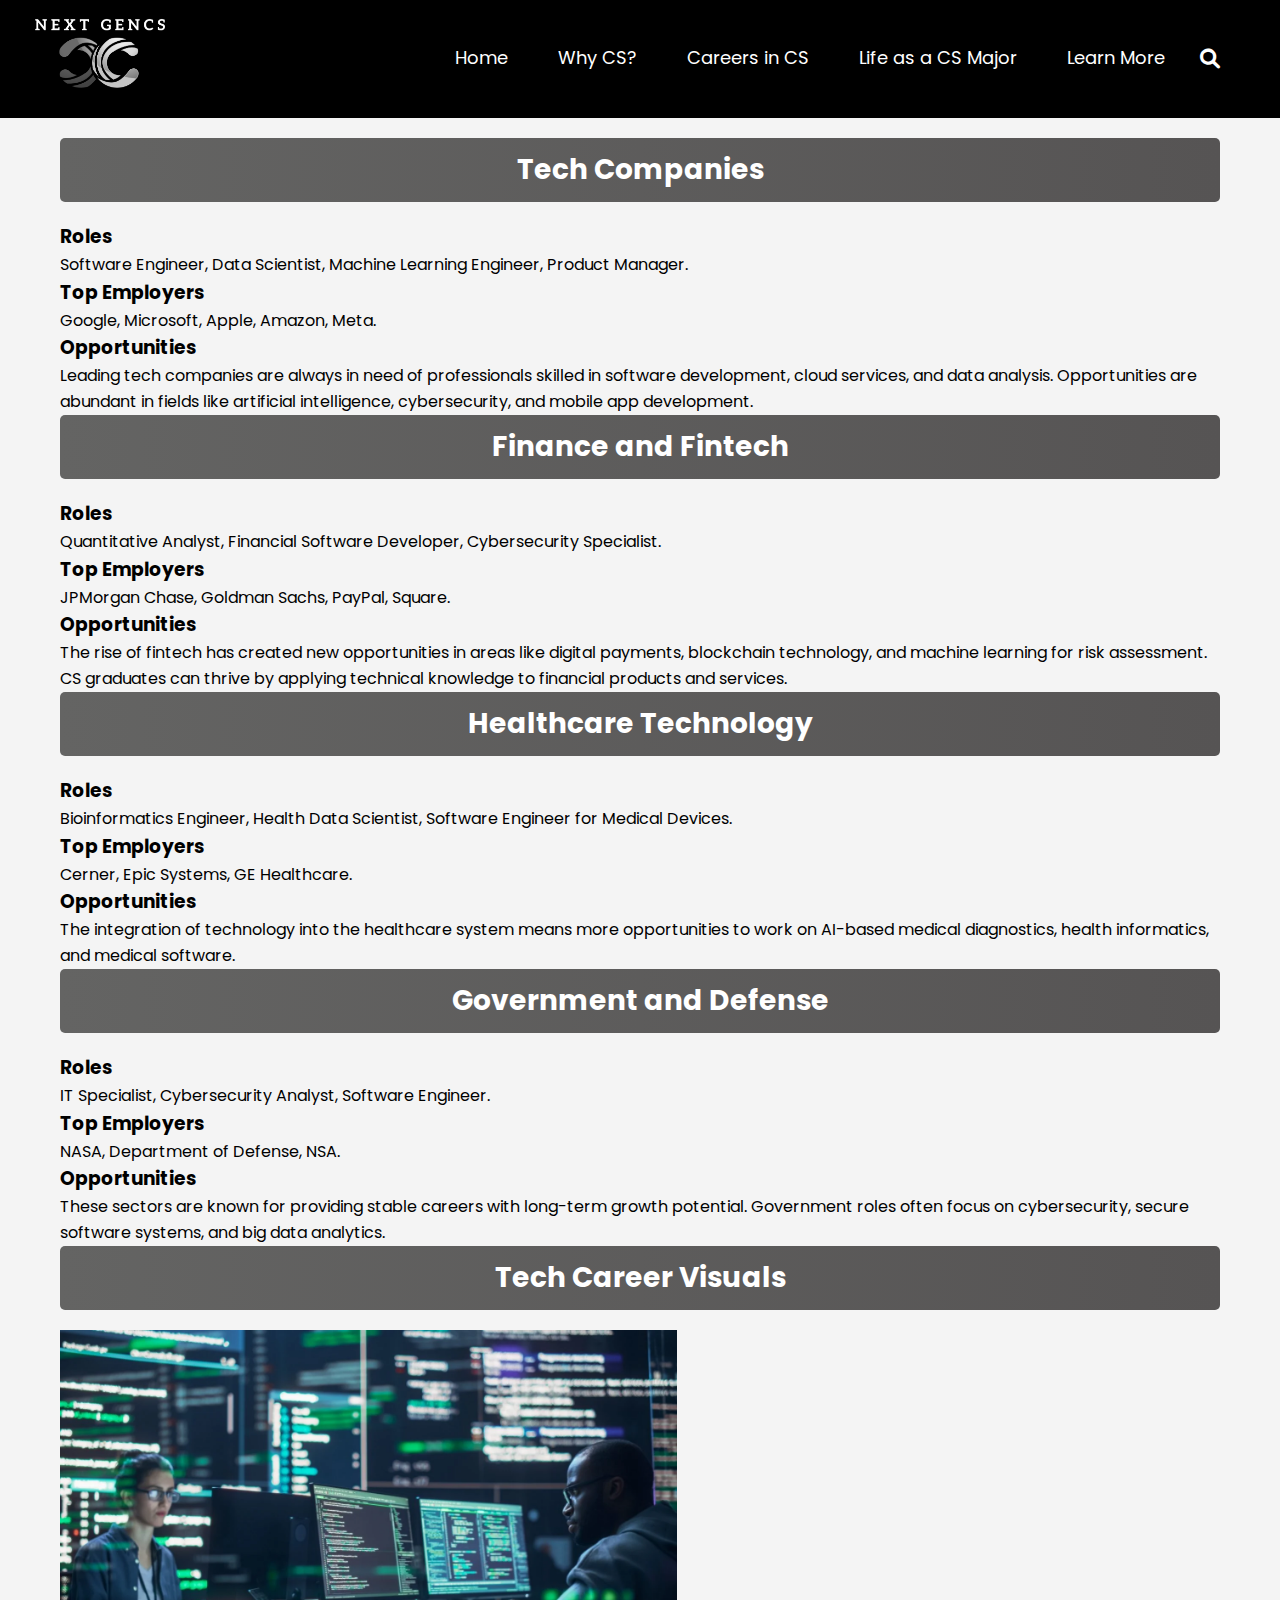
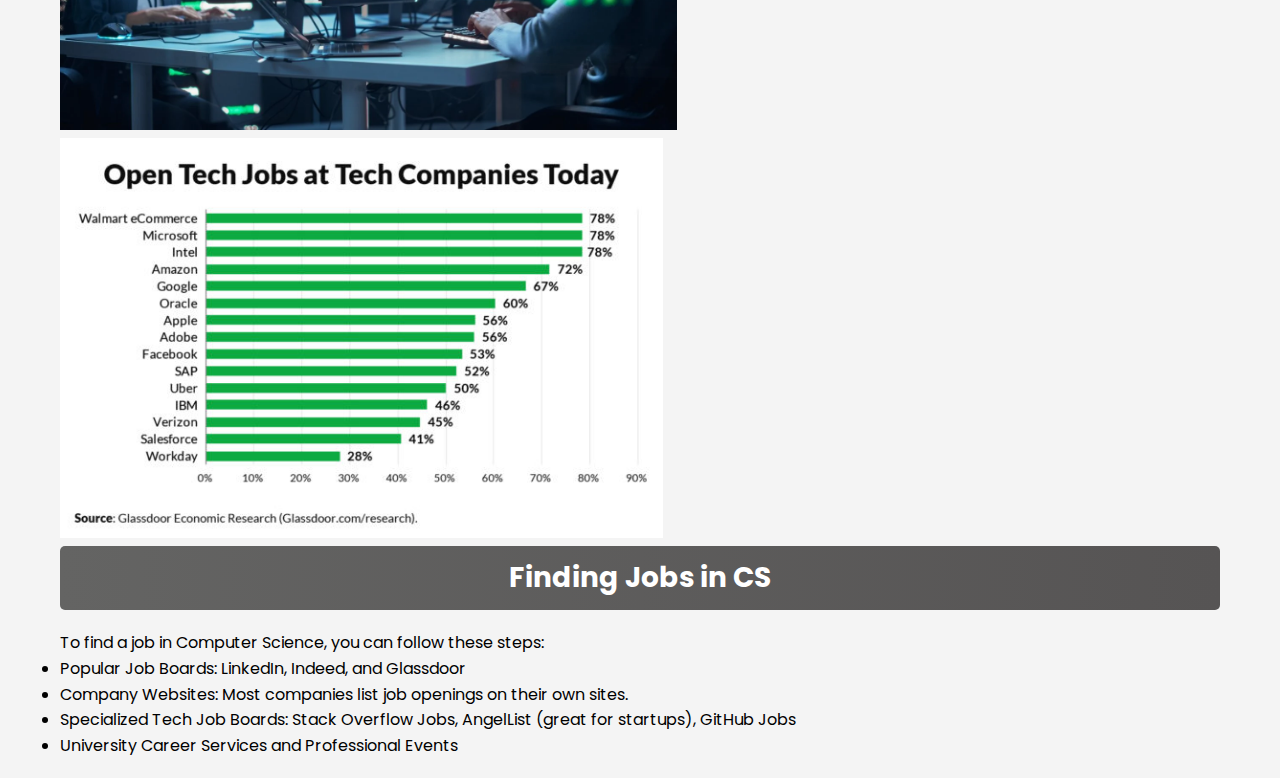
<file: jobsCs.html>
<!DOCTYPE html>
<html lang="en">
<head>
    <meta charset="UTF-8">
    <meta name="viewport" content="width=device-width, initial-scale=1.0">
    <title>Careers in Computer Science</title>
    <link rel="stylesheet" href="styles.css">
    <link href="https://fonts.googleapis.com/css2?family=Poppins:wght@400;500;700&display=swap" rel="stylesheet">
    <link rel="stylesheet" href="https://cdnjs.cloudflare.com/ajax/libs/font-awesome/6.0.0-beta3/css/all.min.css">
</head>
<body>
    <header>
        <div id="logo">
            <a href="index.html">
                <img src="images/logo.png" alt="NextGenCS Logo" height="100px">
            </a>
        </div>

        <nav>
            <ul class="menu">
                <li><a href="index.html">Home</a></li>
                <li><a href="why_cs.html">Why CS?</a></li>
                <li class="dropdown">
                    <a href="jobsCS.html" class="dropbtn">Careers in CS</a>
                    <div class="dropdown-content">
                        <a href="jobsCS.html">Work Opportunities</a>
                        <a href="Salaries.html">Get Paid</a>
                    </div>
                </li>
               
                <li><a href="Cs_exeperience.html">Life as a CS Major</a></li>
                <li class="dropdown">
                    <a href="learning.html">Learn More</a>
                    <div class="dropdown-content">
                        <a href="history.html">History of CS</a>
                        <a href="csskills.html">CS Skills</a>
                        <a href="get_ready_cs.html">Prepare for CS</a>
                        <a href="learning.html">Resources</a>
                        <a href="CSfunfacts.html">CS Funfacts</a>
                    </div>
                </li>
            </ul>
        
            <div class="search-icon">
                <a href="#"><i class="fas fa-search"></i></a>
            </div>
        </nav>
    </header>

   
    <div class="content">
        <section>
            <!-- Use of Gradient Backgrounds and Cleaner Typography -->
            <h2 class="section-title">Tech Companies</h2>
            <div class="section-content">
                <h3>Roles</h3>
                <p>Software Engineer, Data Scientist, Machine Learning Engineer, Product Manager.</p>
                <h3>Top Employers</h3>
                <p>Google, Microsoft, Apple, Amazon, Meta.</p>
                <h3>Opportunities</h3>
                <p>Leading tech companies are always in need of professionals skilled in software development, cloud services, and data analysis. Opportunities are abundant in fields like artificial intelligence, cybersecurity, and mobile app development.</p>
            </div>
        </section>
        
        <section>
            <h2 class="section-title">Finance and Fintech</h2>
            <div class="section-content">
                <h3>Roles</h3>
                <p>Quantitative Analyst, Financial Software Developer, Cybersecurity Specialist.</p>
                <h3>Top Employers</h3>
                <p>JPMorgan Chase, Goldman Sachs, PayPal, Square.</p>
                <h3>Opportunities</h3>
                <p>The rise of fintech has created new opportunities in areas like digital payments, blockchain technology, and machine learning for risk assessment. CS graduates can thrive by applying technical knowledge to financial products and services.</p>
            </div>
        </section>
        
        <section>
            <h2 class="section-title">Healthcare Technology</h2>
            <div class="section-content">
                <h3>Roles</h3>
                <p>Bioinformatics Engineer, Health Data Scientist, Software Engineer for Medical Devices.</p>
                <h3>Top Employers</h3>
                <p>Cerner, Epic Systems, GE Healthcare.</p>
                <h3>Opportunities</h3>
                <p>The integration of technology into the healthcare system means more opportunities to work on AI-based medical diagnostics, health informatics, and medical software.</p>
            </div>
        </section>
        
        <section>
            <h2 class="section-title">Government and Defense</h2>
            <div class="section-content">
                <h3>Roles</h3>
                <p>IT Specialist, Cybersecurity Analyst, Software Engineer.</p>
                <h3>Top Employers</h3>
                <p>NASA, Department of Defense, NSA.</p>
                <h3>Opportunities</h3>
                <p>These sectors are known for providing stable careers with long-term growth potential. Government roles often focus on cybersecurity, secure software systems, and big data analytics.</p>
            </div>
        </section>
        
        <section>
            <h2 class="section-title">Tech Career Visuals</h2>
            <!-- Image containers with proper alt text for accessibility and styling -->
            <div class="image-container">
                <img src="images/CS-jobs.webp" alt="Overview of Computer Science Jobs" height="400px">
                <img src="images/careers.jpg" alt="Career Paths in Computer Science" height="400px">
            </div>
        </section>

        <section>
            <h3  class="section-title" >Finding Jobs in CS</h3>
            <p>To find a job in Computer Science, you can follow these steps:</p>
            <ul>
                <li>Popular Job Boards: LinkedIn, Indeed, and Glassdoor</li>
                <li>Company Websites: Most companies list job openings on their own sites.</li>
                <li>Specialized Tech Job Boards: Stack Overflow Jobs, AngelList (great for startups), GitHub Jobs</li>
                <li>University Career Services and Professional Events</li>
            </ul>
        </section>
    </div>
</body>
</html>
</file>
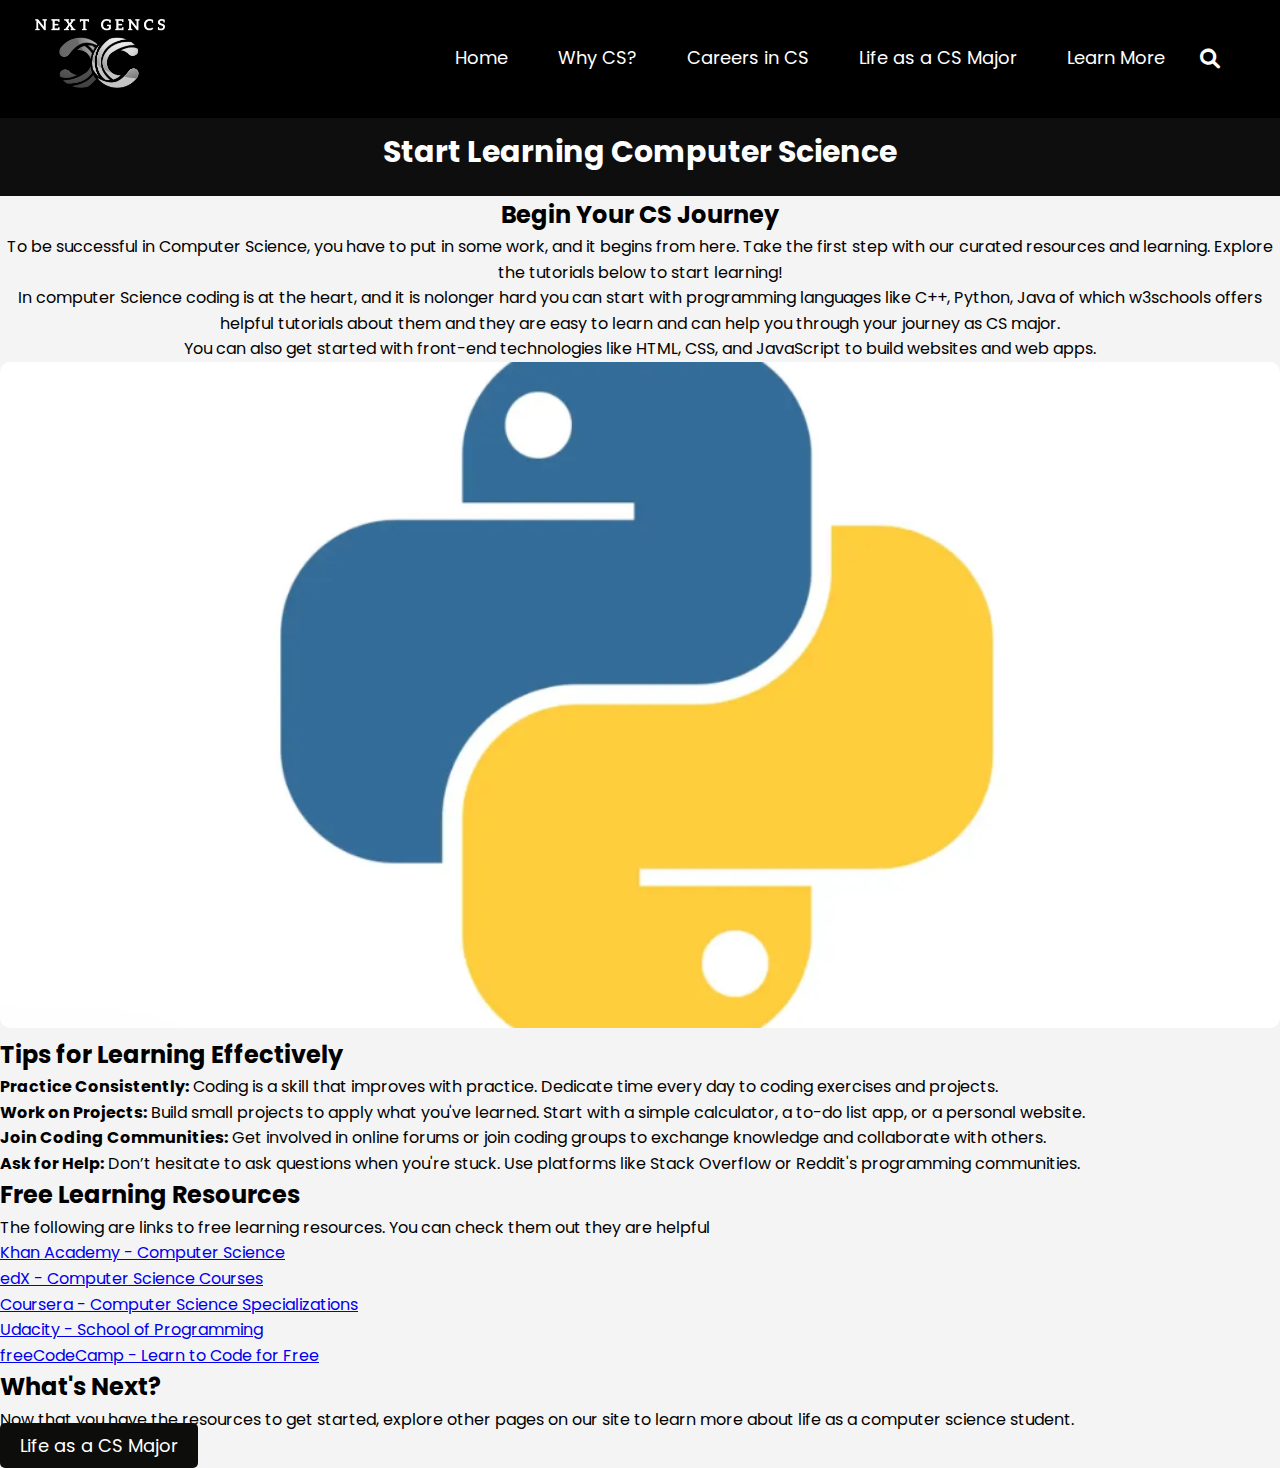
<file: learning.html>
<!DOCTYPE html>
<html lang="en">
<head>
    <meta charset="UTF-8">
    <meta name="viewport" content="width=device-width, initial-scale=1.0">
    <title>Start Learning - NextGenCS</title>
    <link rel="stylesheet" href="styles.css">
    <link href="https://fonts.googleapis.com/css2?family=Poppins:wght@400;500;700&display=swap" rel="stylesheet">
    <link rel="stylesheet" href="https://cdnjs.cloudflare.com/ajax/libs/font-awesome/6.0.0-beta3/css/all.min.css">
</head>
<body>
    <header>
        <div id="logo">
            <a href="index.html">
                <img src="images/logo.png" alt="NextGenCS Logo" height="100px">
            </a>
        </div>

        <nav>
            <ul class="menu">
                <li><a href="index.html">Home</a></li>
                <li><a href="why_cs.html">Why CS?</a></li>
                <li class="dropdown">
                    <a href="jobsCS.html" class="dropbtn">Careers in CS</a>
                    <div class="dropdown-content">
                        <a href="jobsCS.html">Work Opportunities</a>
                        <a href="Salaries.html">Get Paid</a>
                    </div>
                </li>
               
                <li><a href="Cs_exeperience.html">Life as a CS Major</a></li>
                <li class="dropdown">
                    <a href="learning.html">Learn More</a>
                    <div class="dropdown-content">
                        <a href="history.html">History of CS</a>
                        <a href="csskills.html">CS Skills</a>
                        <a href="get_ready_cs.html">Prepare for CS</a>
                        <a href="learning.html">Resources</a>
                        <a href="csfunfacts.html">CS Funfacts</a>
                    </div>
                </li>
            </ul>
        
            <div class="search-icon">
                <a href="#"><i class="fas fa-search"></i></a>
            </div>
        </nav>
    </header>


    <main>
        <section class="hero">
            <h1>Start Learning Computer Science</h1>
        </section>

        <center>
        <section class="Pathway">
            <h2>Begin Your CS Journey</h2>
            <p>To be successful in Computer Science, you have to put in some work, and it begins from here. Take the first step with our curated resources and learning. Explore the tutorials below to start learning!</p>
            <p> In computer Science coding is at the heart, and it is nolonger hard you can start with programming languages like C++, Python, Java of which w3schools offers helpful tutorials  about them and they are easy to learn and can help you through your journey as CS major.</p>
            <p>You can also get started with front-end technologies like HTML, CSS, and JavaScript to build websites and web apps.</p>
        </section>
    </center>
             
        <section class="slideshow-container">
            <div class="mySlides fade">
                <a href="https://www.codecademy.com/learn/learn-python-3" target="_blank">
                    <img src="images/python.png" alt="Learn Python" class="slideshow-image">
                </a>
            </div>

            <div class="mySlides fade">
                <a href="https://www.w3schools.com/html/" target="_blank">
                    <img src="images/html.png" alt="Learn HTML" class="slideshow-image"></a>
            </div>

            <div class="mySlides fade">
                <a href="https://www.w3schools.com/html/" target="_blank">
                    <img src="images/html.png" alt="Learn HTML" class="pathway-image"></a>
            </div>
        </section>

        <section class="study-tips">
            <h2>Tips for Learning Effectively</h2>
            <ul class="tips-list">
                <li><strong>Practice Consistently:</strong> Coding is a skill that improves with practice. Dedicate time every day to coding exercises and projects.</li>
                <li><strong>Work on Projects:</strong> Build small projects to apply what you've learned. Start with a simple calculator, a to-do list app, or a personal website.</li>
                <li><strong>Join Coding Communities:</strong> Get involved in online forums or join coding groups to exchange knowledge and collaborate with others.</li>
                <li><strong>Ask for Help:</strong> Don’t hesitate to ask questions when you're stuck. Use platforms like Stack Overflow or Reddit's programming communities.</li>
            </ul>
        </section>

        <section class="resources">
            <h2>Free Learning Resources</h2>
            <p>The following are links to free learning resources. You can check them out they are helpful</p>
            <ul class="resource-list">
                <li><a href="https://www.khanacademy.org/computing/computer-science" target="_blank">Khan Academy - Computer Science</a></li>
                <li><a href="https://www.edx.org/learn/computer-science" target="_blank">edX - Computer Science Courses</a></li>
                <li><a href="https://www.coursera.org/browse/computer-science" target="_blank">Coursera - Computer Science Specializations</a></li>
                <li><a href="https://www.udacity.com/school-of-programming" target="_blank">Udacity - School of Programming</a></li>
                <li><a href="https://www.freecodecamp.org/" target="_blank">freeCodeCamp - Learn to Code for Free</a></li>
            </ul>
        </section>

        <section class="next-steps">
            <h2>What's Next?</h2>
            <p>Now that you have the resources to get started, explore other pages on our site to learn more about life as a computer science student.</p>
            <a href="life_as_cs_major.html" class="cta-button">Life as a CS Major</a>
        </section>

    </main>
    <script src="scripts.js"></script>
</body>
</html>
</file>
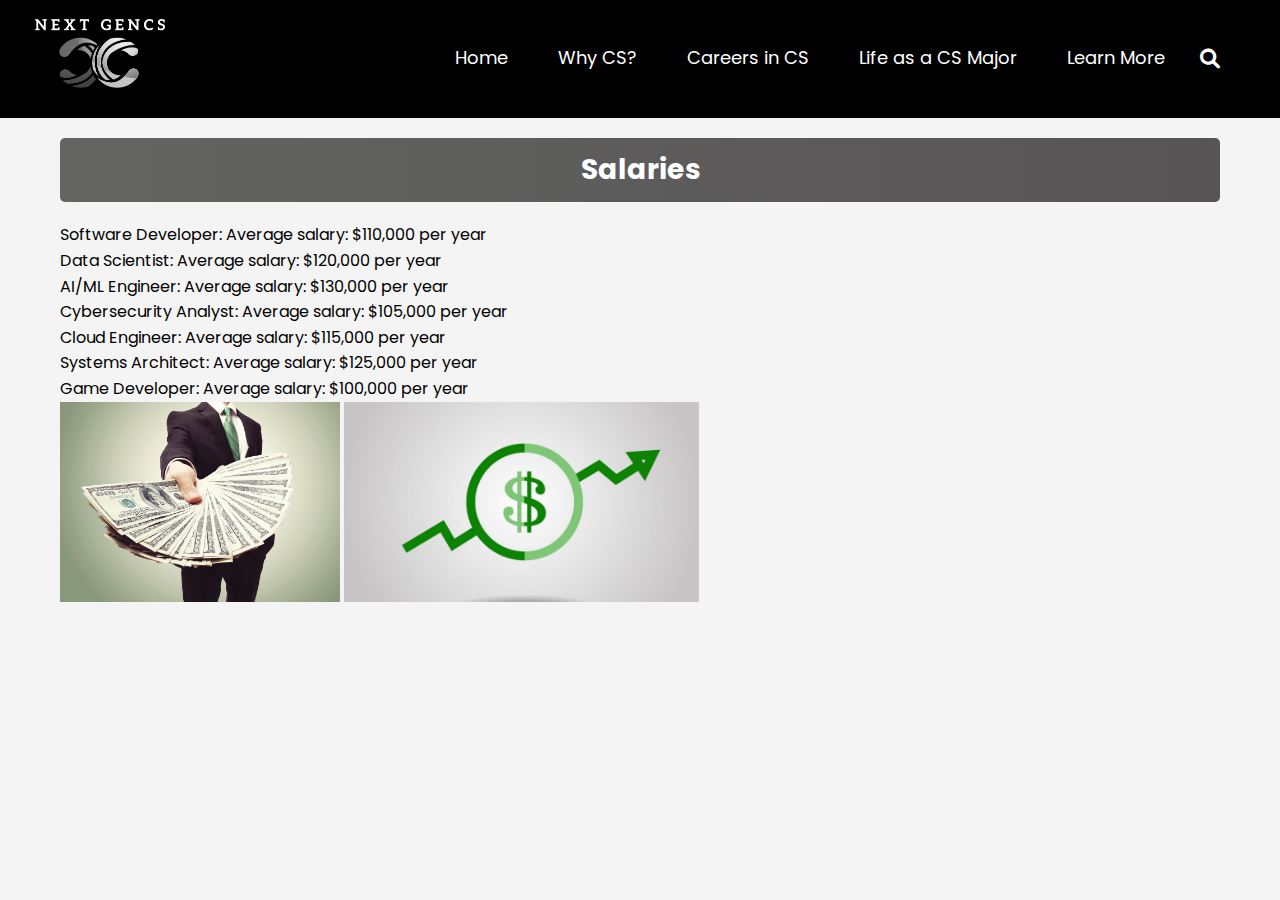
<file: Salaries.html>
<!DOCTYPE html>
<html lang="en">
<head>
    <meta charset="UTF-8">
    <meta name="viewport" content="width=device-width, initial-scale=1.0">
    <title>Careers in Computer Science</title>
    <link rel="stylesheet" href="styles.css">
    <link href="https://fonts.googleapis.com/css2?family=Poppins:wght@400;500;700&display=swap" rel="stylesheet">
    <link rel="stylesheet" href="https://cdnjs.cloudflare.com/ajax/libs/font-awesome/6.0.0-beta3/css/all.min.css">
</head>
<body>
    <header>
        <div id="logo">
            <a href="index.html">
                <img src="images/logo.png" alt="NextGenCS Logo" height="100px">
            </a>
        </div>

        <nav>
            <ul class="menu">
                <li><a href="index.html">Home</a></li>
                <li><a href="why_cs.html">Why CS?</a></li>
                <li class="dropdown">
                    <a href="jobsCS.html" class="dropbtn">Careers in CS</a>
                    <div class="dropdown-content">
                        <a href="jobsCS.html">Work Opportunities</a>
                        <a href="Salaries.html">Get Paid</a>
                    </div>
                </li>
               
                <li><a href="Cs_exeperience.html">Life as a CS Major</a></li>
                <li class="dropdown">
                    <a href="learning.html">Learn More</a>
                    <div class="dropdown-content">
                        <a href="history.html">History of CS</a>
                        <a href="csskills.html">CS Skills</a>
                        <a href="get_ready_cs.html">Prepare for CS</a>
                        <a href="learning.html">Resources</a>
                        <a href="csfunfacts.html">CS Funfacts</a>
                    </div>
                </li>
            </ul>
        
            <div class="search-icon">
                <a href="#"><i class="fas fa-search"></i></a>
            </div>
        </nav>
    </header>


      <div class="content">
        <section>
            <h2 class="section-title">Salaries</h2>
            <div class="section-content">
                <p>Software Developer: Average salary: $110,000 per year</p>
                <p>Data Scientist: Average salary: $120,000 per year</p>
                <p>AI/ML Engineer: Average salary: $130,000 per year</p>
                <p>Cybersecurity Analyst: Average salary: $105,000 per year</p>
                <p>Cloud Engineer: Average salary: $115,000 per year</p>
                <p>Systems Architect: Average salary: $125,000 per year</p>
                <p>Game Developer: Average salary: $100,000 per year</p>
            </div>
        </section>
        
        <section>

            <div class="image-container">
                
                <img src="images/salary.jpg" alt="Overview of Computer Science Jobs" height="200px">
                <img src="images/salary-2.jpg" alt="Career Paths in Computer Science" height="200px">
            </div>
        </section>
    </div>

    </div>
</body>
</html>
</file>
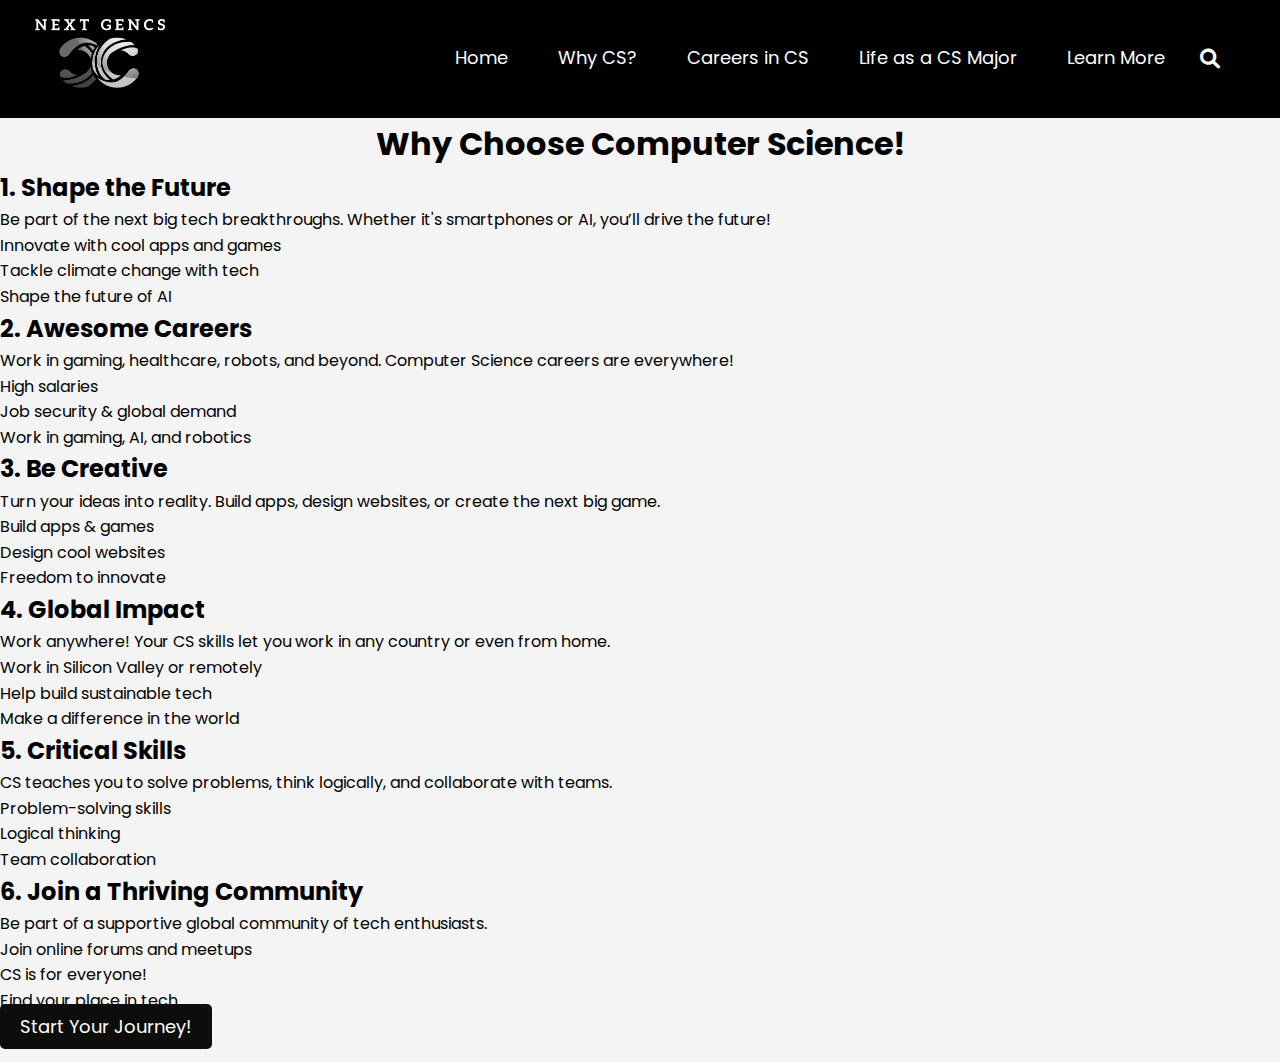
<file: why_cs.html>
<!DOCTYPE html>
<html lang="en">
<head>
    <meta charset="UTF-8">
    <meta name="viewport" content="width=device-width, initial-scale=1.0">
    <title>NextGenCS - Welcome to Your Future in Computer Science</title>
    <link rel="stylesheet" href="styles.css">
    <link href="https://fonts.googleapis.com/css2?family=Poppins:wght@400;500;700&display=swap" rel="stylesheet">
    <link rel="stylesheet" href="https://cdnjs.cloudflare.com/ajax/libs/font-awesome/6.0.0-beta3/css/all.min.css">
</head>
<body>

    <header>
        <div id="logo">
            <a href="index.html">
                <img src="images/logo.png" alt="NextGenCS Logo" height="100px">
            </a>
        </div>

        <nav>
            <ul class="menu">
                <li><a href="index.html">Home</a></li>
                <li><a href="why_cs.html">Why CS?</a></li>
                <li class="dropdown">
                    <a href="jobsCS.html" class="dropbtn">Careers in CS</a>
                    <div class="dropdown-content">
                        <a href="jobsCS.html">Work Opportunities</a>
                        <a href="Salaries.html">Get Paid</a>
                    </div>
                </li>
               
                <li><a href="Cs_exeperience.html">Life as a CS Major</a></li>
                <li class="dropdown">
                    <a href="learning.html">Learn More</a>
                    <div class="dropdown-content">
                        <a href="history.html">History of CS</a>
                        <a href="csskills.html">CS Skills</a>
                        <a href="get_ready_cs.html">Prepare for CS</a>
                        <a href="learning.html">Resources</a>
                        <a href="csfunfacts.html">CS Funfacts</a>
                    </div>
                </li>
            </ul>
        
            <div class="search-icon">
                <a href="#"><i class="fas fa-search"></i></a>
            </div>
        </nav>
    </header>



<div class="why-cs">
    <center>
    <h1>Why Choose Computer Science!</h1>
</center>

    <div class="benefit-row">
        <div class="benefit">
            <h2>1. Shape the Future</h2>
            <p>Be part of the next big tech breakthroughs. Whether it's smartphones or AI, you’ll drive the future!</p>
            <ul>
                <li>Innovate with cool apps and games</li>
                <li>Tackle climate change with tech</li>
                <li>Shape the future of AI</li>
            </ul>
        </div>
        <div class="benefit">
            <h2>2. Awesome Careers</h2>
            <p>Work in gaming, healthcare, robots, and beyond. Computer Science careers are everywhere!</p>
            <ul>
                <li>High salaries</li>
                <li>Job security & global demand</li>
                <li>Work in gaming, AI, and robotics</li>
            </ul>
        </div>
        <div class="benefit">
            <h2>3. Be Creative</h2>
            <p>Turn your ideas into reality. Build apps, design websites, or create the next big game.</p>
            <ul>
                <li>Build apps & games</li>
                <li>Design cool websites</li>
                <li>Freedom to innovate</li>
            </ul>
        </div>
    </div>

    <div class="benefit-row">
        <div class="benefit">
            <h2>4. Global Impact</h2>
            <p>Work anywhere! Your CS skills let you work in any country or even from home.</p>
            <ul>
                <li>Work in Silicon Valley or remotely</li>
                <li>Help build sustainable tech</li>
                <li>Make a difference in the world</li>
            </ul>
        </div>
        <div class="benefit">
            <h2>5. Critical Skills</h2>
            <p>CS teaches you to solve problems, think logically, and collaborate with teams.</p>
            <ul>
                <li>Problem-solving skills</li>
                <li>Logical thinking</li>
                <li>Team collaboration</li>
            </ul>
        </div>
        <div class="benefit">
            <h2>6. Join a Thriving Community</h2>
            <p>Be part of a supportive global community of tech enthusiasts.</p>
            <ul>
                <li>Join online forums and meetups</li>
                <li>CS is for everyone!</li>
                <li>Find your place in tech</li>
            </ul>
        </div>
    </div>
    <div style="margin-bottom: 20px;">
    <div class="cta">
        <a href="#start" class="cta-button">Start Your Journey!</a>
    </div>
</div>


</body>
</html>
</file>
<file: styles.css>
* {
    margin: 0;
    padding: 0;
    box-sizing: border-box;
}

body {
    font-family: 'Poppins', sans-serif;
    line-height: 1.6;
    color: #000000;
    background-color: #f4f4f4;
}

header {
    background-color: #000;
    color: #fff;
    padding: 5px 30px;
    display: flex;
    align-items: center;
    justify-content: space-between;
}

#logo img {
    height: 100px;
}

nav {
    display: flex;
    align-items: center;
    justify-content: space-between;
    background-color: #000000;
    padding: 10px 20px;
}

nav ul.menu {
    list-style-type: none;
    display: flex;
    justify-content: center;
}

nav ul.menu li {
    position: relative;
    margin: 0 15px;
}

nav ul.menu li a {
    color: #fff;
    text-decoration: none;
    font-size: 18px;
    padding: 5px 10px;
    background-color: #000;
}

nav ul.menu li a:hover {
    background-color: #000000;
    border-radius: 5px;
}


.dropdown-content {
    display: none;
    position: absolute;
    background-color: #000000;
    min-width: 160px;
    box-shadow: 0px 8px 16px rgba(0, 0, 0, 0.2);
    z-index: 1;
}

.dropdown:hover .dropdown-content {
    display: block;
}

.dropdown-content a {
    color: #fff;
    padding: 12px 16px;
    text-decoration: none;
    display: block;
    text-align: left;
}

.dropdown-content a:hover {
    background-color: #000000;
}


.search-icon {
    padding: 10px;
}

.search-icon a {
    color: #fff;
    font-size: 20px;
    text-decoration: none;
}

.search-icon a:hover {
    color: #ccc;
}

.content {
    padding: 20px;
    max-width: 1200px;
    margin: 0 auto;
}


.section-title {
    font-size: 28px;
    margin-bottom: 20px;
    text-align: center;
    background: linear-gradient(to right, #646463, #565454);
    padding: 10px;
    border-radius: 5px;
    color: #fff;
}


.hero {
    background-color: #000000;
    color: #fff;
    padding: 2px 30px;
    text-align: center;
}

.hero h1 {
    font-size: 30px;
    margin-bottom: 10px;
}

.hero p {
    font-size: 20px;
    margin-bottom: 20px;
}


.cta-button {
    background-color: #0d0d0b;
    color: #fff;
    padding: 10px 20px;
    text-decoration: none;
    border-radius: 5px;
    font-size: 18px;
}

.cta-button:hover {
    background-color: #8a8982;
}

.combined-sections {
    display: flex;
    justify-content: space-between;
    align-items: flex-start;
    padding: 20px;
}

.about {
    flex: 1;
    margin-right: 20px;
}

.slideshow-section {
    flex: 1;
}

.slideshow-container {
    position: relative;
    max-width: 100%;
    margin: auto;
}

.mySlides {
    display: none;
}

.mySlides img {
    width: 100%;
    border-radius: 10px;
}
.get-started .cta-button {
    margin-top: 20px; 
    display: inline-block;
}
/* Container for Sections */
.container1 {
    display: flex;
    flex-wrap: wrap;
    gap: 20px;
    justify-content: center;
    padding: 20px;
}



.hero {
    background-color: #0f0e0e; 
    color: #fff;
    padding: 10px 5px;
    text-align: center;
}

.hero h1 {
    font-size: 30px;
    margin-bottom: 10px;
}

.hero p {
    font-size: 20px;
    margin-bottom: 20px;
}




.section-card {
    background-color: #cecfcc;
    border-radius: 10px;
    padding: 20px;
    width: calc(50% - 20px); /* Two cards per row */
    box-shadow: 0 4px 8px rgba(3, 3, 3, 0.843);
    transition: transform 0.3s ease, box-shadow 0.3s ease;
}

.section-cardfacts {
    background-color: #000000;
    border-radius: 10px;
    padding: 20px;
    width: calc(50% - 20px); /* Two cards per row */
    box-shadow: 0 4px 8px rgba(0, 0, 0, 0.843);
    transition: transform 0.3s ease, box-shadow 0.3s ease;
}

.section-card h3 {
    font-size: 1.5rem;
    color: #1a1919;
    margin-bottom: 10px;
}

.section-card p {
    font-size: 1rem;
    color: #0f0d0d;
}

/* Hover Effects */
.section-card:hover {
    transform: translateY(-5px);
    box-shadow: 0 6px 12px rgba(0, 0, 0, 0.5);
}

/* Mobile Responsiveness */
@media (max-width: 768px) {
    .section-card {
        width: calc(100% - 20px); /* Full-width cards on smaller screens */
    }
}
/* Card Section */
.cards {
    display: flex;
    justify-content: space-between;
    padding: 50px;
    background-color: #f9f9f9;
}

.card {
    background-color: #b7b7b7;
    width: 30%;
    border-radius: 10px;
    padding: 20px;
    box-shadow: 0 4px 8px rgba(0, 0, 0, 0.1);
    transition: transform 0.3s ease;
}

.card:hover {
    transform: translateY(-5px);
}

.card-img {
    width: 100px;
    height: 100px;
}
</file>
